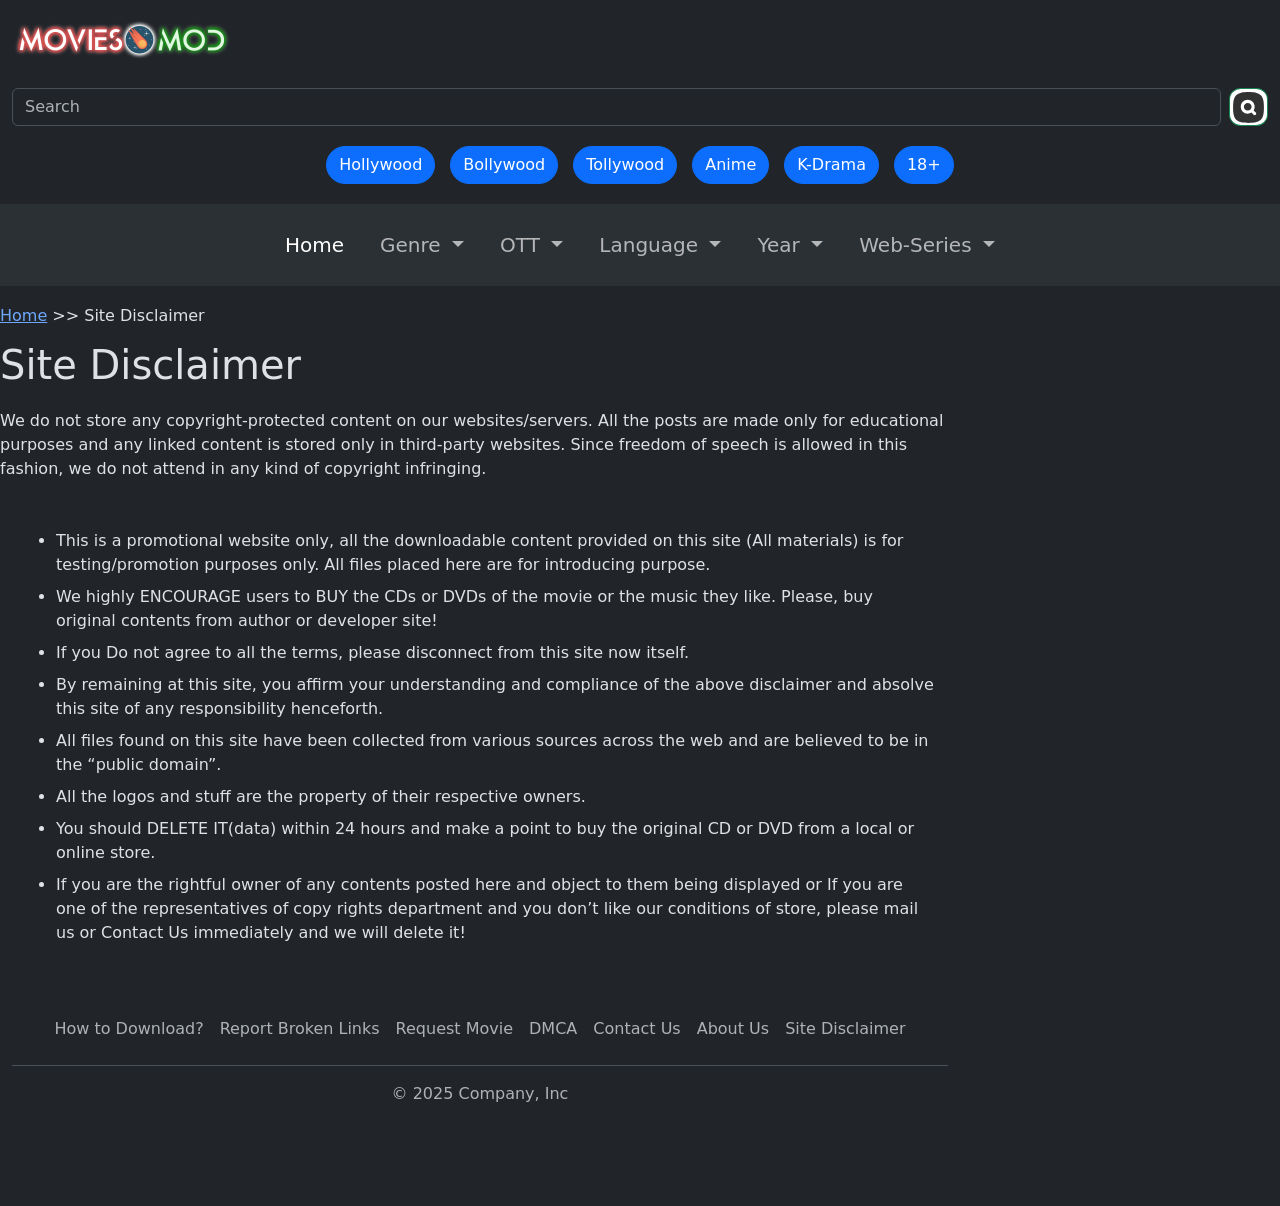
<file: pages/about_us.html>
<!DOCTYPE html>
<html lang="en" data-bs-theme="dark">
<head>
    <meta charset="UTF-8">
    <meta name="viewport" content="width=device-width, initial-scale=1.0">
    <title>Document</title>
    <link href="https://cdn.jsdelivr.net/npm/bootstrap@5.3.5/dist/css/bootstrap.min.css" rel="stylesheet" integrity="sha384-SgOJa3DmI69IUzQ2PVdRZhwQ+dy64/BUtbMJw1MZ8t5HZApcHrRKUc4W0kG879m7" crossorigin="anonymous">
    <script src="https://cdn.jsdelivr.net/npm/bootstrap@5.3.5/dist/js/bootstrap.bundle.min.js" integrity="sha384-k6d4wzSIapyDyv1kpU366/PK5hCdSbCRGRCMv+eplOQJWyd1fbcAu9OCUj5zNLiq" crossorigin="anonymous"></script>
    <link rel="stylesheet" href="../style.css">
</head>
<body class="sd">
    <section>
        <div class="layer1 justify-content-center">
            <nav class=" navbar-expand-lg navbar-dark bg-dark" aria-label="Offcanvas navbar large">
                <div class="container-fluid justify-content-center">
                  <a class="navbar-brand" href="#"><img class="mt-3" src="../assests/images/logo.png" /></a>
                  <button class="navbar-toggler" type="button" data-bs-toggle="offcanvas" data-bs-target="#offcanvasNavbar2" aria-controls="offcanvasNavbar2" aria-label="Toggle navigation">
                  </button>
                  <div class="text-bg-dark" tabindex="-1" id="offcanvasNavbar2" aria-labelledby="offcanvasNavbar2Label">
                    <div class="offcanvas-body">
                        <form class="d-flex mt-lg-0" role="search">
                            <input class="form-control me-2 mt-4" type="search" placeholder="Search" aria-label="Search">
                            <button class="btn btn-outline-success search mt-4" type="submit"></button>
                        </form>
                        </div>
                    </div>
                </div>
            </nav>
        </div>
        <div class="flex-container">
            <button class="b1 btn btn-primary rounded-pill" type="button">Hollywood</button>
            <button class="b2 btn btn-primary rounded-pill" type="button">Bollywood</button>
            <button class="b1 btn btn-primary rounded-pill" type="button">Tollywood</button>
            <button class="b2 btn btn-primary rounded-pill" type="button">Anime</button>
            <button class="b1 btn btn-primary rounded-pill" type="button">K-Drama</button>
            <button class="b2 btn btn-primary rounded-pill" type="button">18+</button>
          </div>
        </section>


    <section>
        <div>
            <nav class="navbar navbar-expand-md bg-body-tertiary" aria-label="Light offcanvas navbar">
                <div class="container-fluid">
                  <a class="navbar-brand" href="#"></a>
                  <button class="navbar-toggler" type="button" data-bs-toggle="offcanvas" data-bs-target="#offcanvasNavbarLight" aria-controls="offcanvasNavbarLight" aria-label="Toggle navigation">
                    <span class="navbar-toggler-icon"></span>
                  </button>
                  <div class="offcanvas offcanvas-end" tabindex="-1" id="offcanvasNavbarLight" aria-labelledby="offcanvasNavbarLightLabel">
                    <div class="offcanvas-header">
                      <h5 class="offcanvas-title" id="offcanvasNavbarLightLabel">Menu</h5>
                      <button type="button" class="btn-close" data-bs-dismiss="offcanvas" aria-label="Close"></button>
                    </div>
                    <div class="offcanvas-body">
                        <!-- Dropdown menu -->
                        <ul class="navbar-nav justify-content-center flex-grow-1 pe-3 dropdownmemu">
                            <li class="nav-item ju ">
                                <a class="nav-link active catdd" aria-current="page" href="../index.html">Home</a>
                            </li>
                            <li class="nav-item dropdown">
                                <a class="nav-link dropdown-toggle catdd" href="#" role="button" data-bs-toggle="dropdown" aria-expanded="false">
                                    Genre
                                </a>
                                <ul class="dropdown-menu">
                                    <li><a class="dropdown-item" href="#">Action</a></li>
                                    <li><a class="dropdown-item" href="#">Another action</a></li>
                                    <li><a class="dropdown-item" href="#">Something else here</a></li>
                                </ul>
                            </li>
                            <li class="nav-item dropdown">
                                <a class="nav-link dropdown-toggle catdd" href="#" role="button" data-bs-toggle="dropdown" aria-expanded="false">
                            OTT
                                </a>
                                <ul class="dropdown-menu">
                                    <li><a class="dropdown-item" href="#">Action</a></li>
                                    <li><a class="dropdown-item" href="#">Another action</a></li>
                                    <li><a class="dropdown-item" href="#">Something else here</a></li>
                                </ul>
                            </li>
                            <li class="nav-item dropdown">
                                <a class="nav-link dropdown-toggle catdd" href="#" role="button" data-bs-toggle="dropdown" aria-expanded="false">
                              Language
                                </a>
                                <ul class="dropdown-menu">
                                    <li><a class="dropdown-item" href="#">Action</a></li>
                                    <li><a class="dropdown-item" href="#">Another action</a></li>
                                    <li><a class="dropdown-item" href="#">Something else here</a></li>
                                </ul>
                            </li>
                            <li class="nav-item dropdown">
                                <a class="nav-link dropdown-toggle catdd" href="#" role="button" data-bs-toggle="dropdown" aria-expanded="false">
                              Year
                                </a>
                                <ul class="dropdown-menu">
                                    <li><a class="dropdown-item" href="#">Action</a></li>
                                    <li><a class="dropdown-item" href="#">Another action</a></li>
                                    <li><a class="dropdown-item" href="#">Something else here</a></li>
                                </ul>
                            </li>
                            <li class="nav-item dropdown">
                                <a class="nav-link dropdown-toggle catdd" href="#" role="button" data-bs-toggle="dropdown" aria-expanded="false">
                              Web-Series
                                </a>
                                <ul class="dropdown-menu">
                                    <li><a class="dropdown-item" href="#">Action</a></li>
                                    <li><a class="dropdown-item" href="#">Another action</a></li>
                                    <li><a class="dropdown-item" href="#">Something else here</a></li>
                                </ul>
                            </li>
                        </ul>
                    </div>
                  </div>
                </div>
              </nav>
              
        </div>
    </section>

    <section>
        <div class="content_box w-75">
            <div class="how-to-download">
                <div class="path">
                    <h6><a href="../index.html">Home</a> >> Site Disclaimer</h6>
                </div>
                <div class="hh1 mt-3">
                    <h1>Site Disclaimer</h1>
                </div>
                <div >
                    <p class="fs-6">We do not store any copyright-protected content on our websites/servers. All the posts are made only for educational purposes and any linked content is stored only in third-party websites. Since freedom of speech is allowed in this fashion, we do not attend in any kind of copyright infringing.</p>
                    <div>
                        <ul class="m-3 mt-5">
                            <li class="m-2 fs-6">This is a promotional website only, all the downloadable content provided on this site (All materials) is for testing/promotion purposes only. All files placed here are for introducing purpose.</li>
                            <li class="m-2 fs-6">We highly ENCOURAGE users to BUY the CDs or DVDs of the movie or the music they like. Please, buy original contents from author or developer site!</li>
                            <li class="m-2 fs-6">If you Do not agree to all the terms, please disconnect from this site now itself.</li>
                            <li class="m-2 fs-6">By remaining at this site, you affirm your understanding and compliance of the above disclaimer and absolve this site of any responsibility henceforth.</li>
                            <li class="m-2 fs-6">All files found on this site have been collected from various sources across the web and are believed to be in the “public domain”.</li>
                            <li class="m-2 fs-6">All the logos and stuff are the property of their respective owners.</li>
                            <li class="m-2 fs-6">You should DELETE IT(data) within 24 hours and make a point to buy the original CD or DVD from a local or online store.</li>
                            <li class="m-2 fs-6">If you are the rightful owner of any contents posted here and object to them being displayed or If you are one of the representatives of copy rights department and you don’t like our conditions of store, please mail us or Contact Us immediately and we will delete it!</li>
                        </ul>
                    </div>
                </div>
            <div>
                    
                </div>
            </div>

              <div class="container footer ftt">
                <footer class="py-3 my-5 justify-content-start">
                  <ul class="nav justify-content-center border-bottom pb-3 mb-3">
                    <li class="nav-item"><a href="./how_to_download.html" class="nav-link px-2 text-body-secondary">How to Download?</a></li>
                    <li class="nav-item"><a href="./report_bl.html" class="nav-link px-2 text-body-secondary">Report Broken Links</a></li>
                    <li class="nav-item"><a href="./request_us.html" class="nav-link px-2 text-body-secondary">Request Movie</a></li>
                    <li class="nav-item"><a href="./DCMA.html" class="nav-link px-2 text-body-secondary">DMCA</a></li>
                    <li class="nav-item"><a href="./Contact_Us.html" class="nav-link px-2 text-body-secondary">Contact Us</a></li>
                    <li class="nav-item"><a href="./about_us.html" class="nav-link px-2 text-body-secondary">About Us</a></li>
                    <li class="nav-item"><a href="./site_disclaimer.html" class="nav-link px-2 text-body-secondary">Site Disclaimer </a></li>
                  </ul>
                  <p class="text-center text-body-secondary">© 2025 Company, Inc</p>
                </footer>
              </div>
        </div>
    </section>
</body>
</html>
</file>
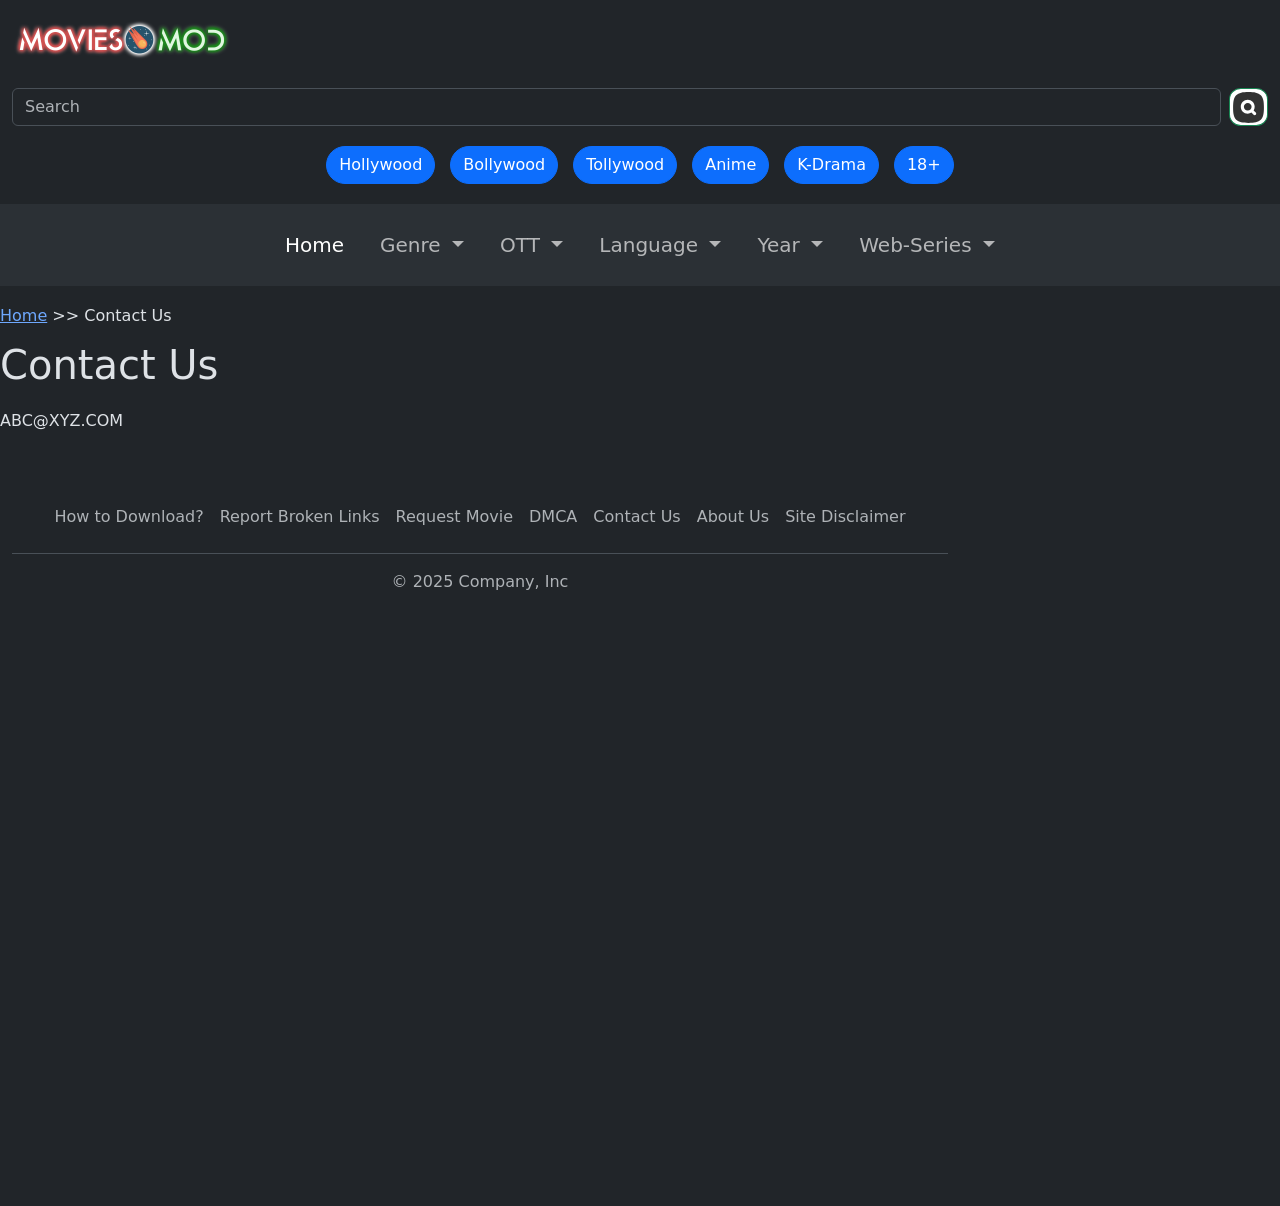
<file: pages/Contact_Us.html>
<!DOCTYPE html>
<html lang="en" data-bs-theme="dark">
<head>
    <meta charset="UTF-8">
    <meta name="viewport" content="width=device-width, initial-scale=1.0">
    <title>Document</title>
    <link href="https://cdn.jsdelivr.net/npm/bootstrap@5.3.5/dist/css/bootstrap.min.css" rel="stylesheet" integrity="sha384-SgOJa3DmI69IUzQ2PVdRZhwQ+dy64/BUtbMJw1MZ8t5HZApcHrRKUc4W0kG879m7" crossorigin="anonymous">
    <script src="https://cdn.jsdelivr.net/npm/bootstrap@5.3.5/dist/js/bootstrap.bundle.min.js" integrity="sha384-k6d4wzSIapyDyv1kpU366/PK5hCdSbCRGRCMv+eplOQJWyd1fbcAu9OCUj5zNLiq" crossorigin="anonymous"></script>
    <link rel="stylesheet" href="../style.css">
</head>
<body class="dcma">
    <section>
        <div class="layer1 justify-content-center">
            <nav class=" navbar-expand-lg navbar-dark bg-dark" aria-label="Offcanvas navbar large">
                <div class="container-fluid justify-content-center">
                  <a class="navbar-brand" href="#"><img class="mt-3" src="../assests/images/logo.png" /></a>
                  <button class="navbar-toggler" type="button" data-bs-toggle="offcanvas" data-bs-target="#offcanvasNavbar2" aria-controls="offcanvasNavbar2" aria-label="Toggle navigation">
                  </button>
                  <div class="text-bg-dark" tabindex="-1" id="offcanvasNavbar2" aria-labelledby="offcanvasNavbar2Label">
                    <div class="offcanvas-body">
                        <form class="d-flex mt-lg-0" role="search">
                            <input class="form-control me-2 mt-4" type="search" placeholder="Search" aria-label="Search">
                            <button class="btn btn-outline-success search mt-4" type="submit"></button>
                        </form>
                        </div>
                    </div>
                </div>
            </nav>
        </div>
        <div class="flex-container">
            <button class="b1 btn btn-primary rounded-pill" type="button">Hollywood</button>
            <button class="b2 btn btn-primary rounded-pill" type="button">Bollywood</button>
            <button class="b1 btn btn-primary rounded-pill" type="button">Tollywood</button>
            <button class="b2 btn btn-primary rounded-pill" type="button">Anime</button>
            <button class="b1 btn btn-primary rounded-pill" type="button">K-Drama</button>
            <button class="b2 btn btn-primary rounded-pill" type="button">18+</button>
          </div>
        </section>


    <section>
        <div>
            <nav class="navbar navbar-expand-md bg-body-tertiary" aria-label="Light offcanvas navbar">
                <div class="container-fluid">
                  <a class="navbar-brand" href="#"></a>
                  <button class="navbar-toggler" type="button" data-bs-toggle="offcanvas" data-bs-target="#offcanvasNavbarLight" aria-controls="offcanvasNavbarLight" aria-label="Toggle navigation">
                    <span class="navbar-toggler-icon"></span>
                  </button>
                  <div class="offcanvas offcanvas-end" tabindex="-1" id="offcanvasNavbarLight" aria-labelledby="offcanvasNavbarLightLabel">
                    <div class="offcanvas-header">
                      <h5 class="offcanvas-title" id="offcanvasNavbarLightLabel">Menu</h5>
                      <button type="button" class="btn-close" data-bs-dismiss="offcanvas" aria-label="Close"></button>
                    </div>
                    <div class="offcanvas-body">
                        <!-- Dropdown menu -->
                        <ul class="navbar-nav justify-content-center flex-grow-1 pe-3 dropdownmemu">
                            <li class="nav-item ju ">
                                <a class="nav-link active catdd" aria-current="page" href="../index.html">Home</a>
                            </li>
                            <li class="nav-item dropdown">
                                <a class="nav-link dropdown-toggle catdd" href="#" role="button" data-bs-toggle="dropdown" aria-expanded="false">
                                    Genre
                                </a>
                                <ul class="dropdown-menu">
                                    <li><a class="dropdown-item" href="#">Action</a></li>
                                    <li><a class="dropdown-item" href="#">Another action</a></li>
                                    <li><a class="dropdown-item" href="#">Something else here</a></li>
                                </ul>
                            </li>
                            <li class="nav-item dropdown">
                                <a class="nav-link dropdown-toggle catdd" href="#" role="button" data-bs-toggle="dropdown" aria-expanded="false">
                            OTT
                                </a>
                                <ul class="dropdown-menu">
                                    <li><a class="dropdown-item" href="#">Action</a></li>
                                    <li><a class="dropdown-item" href="#">Another action</a></li>
                                    <li><a class="dropdown-item" href="#">Something else here</a></li>
                                </ul>
                            </li>
                            <li class="nav-item dropdown">
                                <a class="nav-link dropdown-toggle catdd" href="#" role="button" data-bs-toggle="dropdown" aria-expanded="false">
                              Language
                                </a>
                                <ul class="dropdown-menu">
                                    <li><a class="dropdown-item" href="#">Action</a></li>
                                    <li><a class="dropdown-item" href="#">Another action</a></li>
                                    <li><a class="dropdown-item" href="#">Something else here</a></li>
                                </ul>
                            </li>
                            <li class="nav-item dropdown">
                                <a class="nav-link dropdown-toggle catdd" href="#" role="button" data-bs-toggle="dropdown" aria-expanded="false">
                              Year
                                </a>
                                <ul class="dropdown-menu">
                                    <li><a class="dropdown-item" href="#">Action</a></li>
                                    <li><a class="dropdown-item" href="#">Another action</a></li>
                                    <li><a class="dropdown-item" href="#">Something else here</a></li>
                                </ul>
                            </li>
                            <li class="nav-item dropdown">
                                <a class="nav-link dropdown-toggle catdd" href="#" role="button" data-bs-toggle="dropdown" aria-expanded="false">
                              Web-Series
                                </a>
                                <ul class="dropdown-menu">
                                    <li><a class="dropdown-item" href="#">Action</a></li>
                                    <li><a class="dropdown-item" href="#">Another action</a></li>
                                    <li><a class="dropdown-item" href="#">Something else here</a></li>
                                </ul>
                            </li>
                        </ul>
                    </div>
                  </div>
                </div>
              </nav>
              
        </div>
    </section>

    <section>
        <div class="content_box w-75">
            <div class="how-to-download">
                <div class="path">
                    <h6><a href="../index.html">Home</a> >> Contact Us</h6>
                </div>
                <div class="hh1 mt-3">
                    <h1>Contact Us</h1>
                </div>
                <div >
                    <p>ABC@XYZ.COM</p>
                </div>
            <div>
                    
                </div>
            </div>

              <div class="container footer ftt">
                <footer class="py-3 my-5 justify-content-start">
                  <ul class="nav justify-content-center border-bottom pb-3 mb-3">
                    <li class="nav-item"><a href="./how_to_download.html" class="nav-link px-2 text-body-secondary">How to Download?</a></li>
                    <li class="nav-item"><a href="./report_bl.html" class="nav-link px-2 text-body-secondary">Report Broken Links</a></li>
                    <li class="nav-item"><a href="./request_us.html" class="nav-link px-2 text-body-secondary">Request Movie</a></li>
                    <li class="nav-item"><a href="./DCMA.html" class="nav-link px-2 text-body-secondary">DMCA</a></li>
                    <li class="nav-item"><a href="./Contact_Us.html" class="nav-link px-2 text-body-secondary">Contact Us</a></li>
                    <li class="nav-item"><a href="./about_us.html" class="nav-link px-2 text-body-secondary">About Us</a></li>
                    <li class="nav-item"><a href="./site_disclaimer.html" class="nav-link px-2 text-body-secondary">Site Disclaimer </a></li>
                  </ul>
                  <p class="text-center text-body-secondary">© 2025 Company, Inc</p>
                </footer>
              </div>
        </div>
    </section>
</body>
</html>
</file>
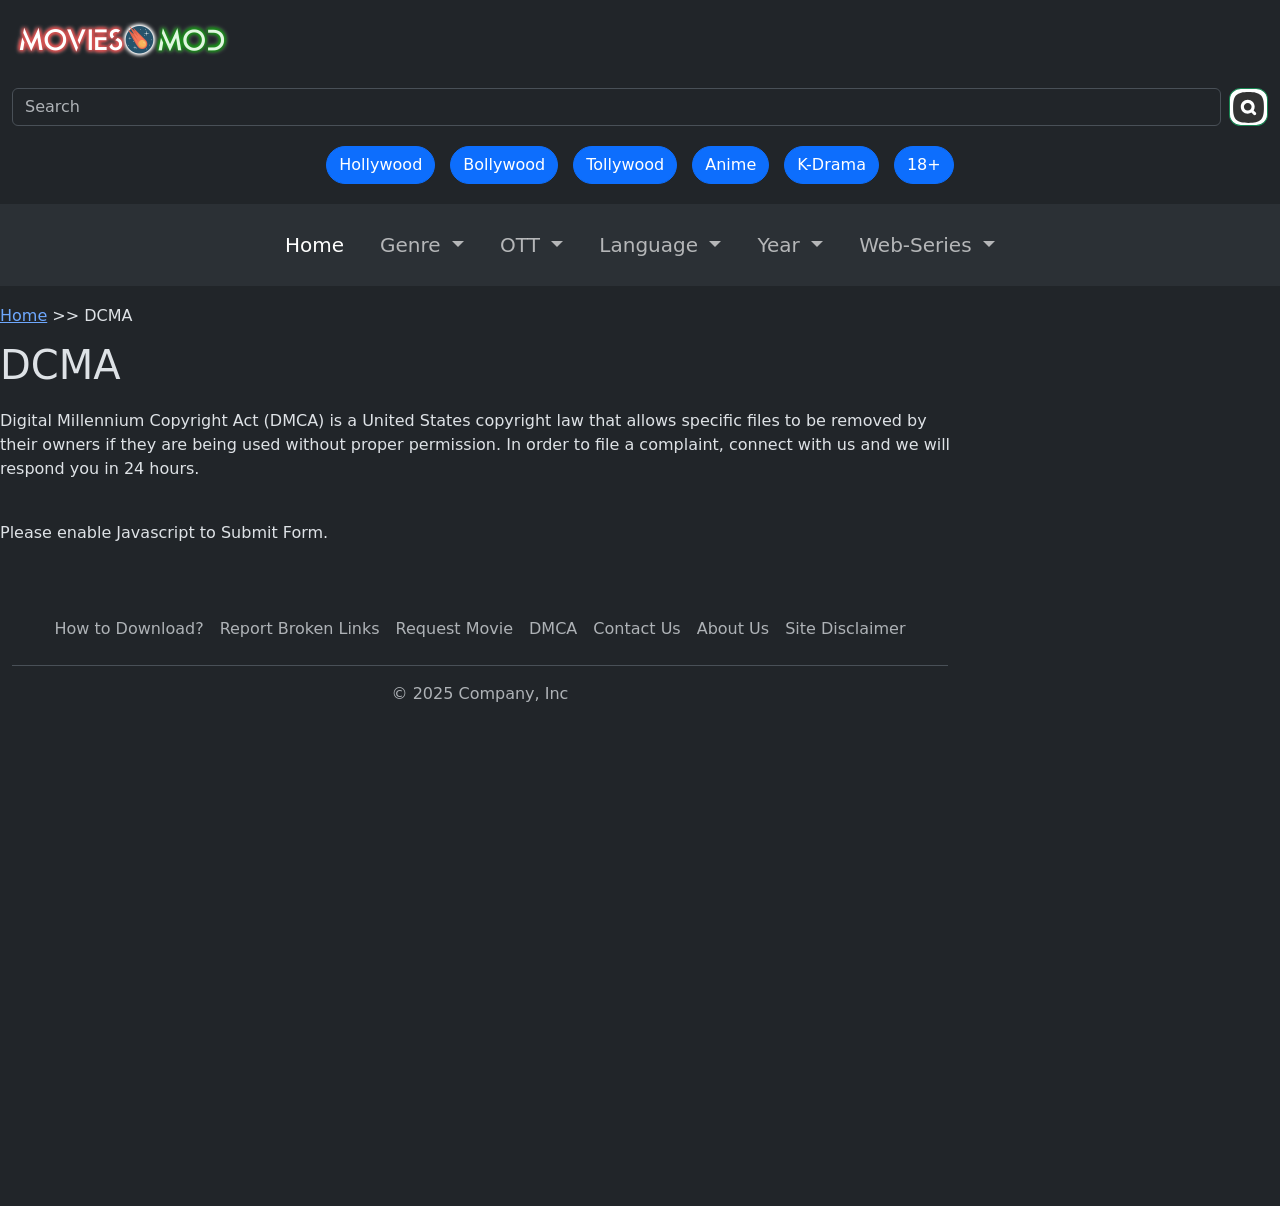
<file: pages/DCMA.html>
<!DOCTYPE html>
<html lang="en" data-bs-theme="dark">
<head>
    <meta charset="UTF-8">
    <meta name="viewport" content="width=device-width, initial-scale=1.0">
    <title>Document</title>
    <link href="https://cdn.jsdelivr.net/npm/bootstrap@5.3.5/dist/css/bootstrap.min.css" rel="stylesheet" integrity="sha384-SgOJa3DmI69IUzQ2PVdRZhwQ+dy64/BUtbMJw1MZ8t5HZApcHrRKUc4W0kG879m7" crossorigin="anonymous">
    <script src="https://cdn.jsdelivr.net/npm/bootstrap@5.3.5/dist/js/bootstrap.bundle.min.js" integrity="sha384-k6d4wzSIapyDyv1kpU366/PK5hCdSbCRGRCMv+eplOQJWyd1fbcAu9OCUj5zNLiq" crossorigin="anonymous"></script>
    <link rel="stylesheet" href="../style.css">
</head>
<body class="dcma">
    <section>
        <div class="layer1 justify-content-center">
            <nav class=" navbar-expand-lg navbar-dark bg-dark" aria-label="Offcanvas navbar large">
                <div class="container-fluid justify-content-center">
                  <a class="navbar-brand" href="#"><img class="mt-3" src="../assests/images/logo.png" /></a>
                  <button class="navbar-toggler" type="button" data-bs-toggle="offcanvas" data-bs-target="#offcanvasNavbar2" aria-controls="offcanvasNavbar2" aria-label="Toggle navigation">
                  </button>
                  <div class="text-bg-dark" tabindex="-1" id="offcanvasNavbar2" aria-labelledby="offcanvasNavbar2Label">
                    <div class="offcanvas-body">
                        <form class="d-flex mt-lg-0" role="search">
                            <input class="form-control me-2 mt-4" type="search" placeholder="Search" aria-label="Search">
                            <button class="btn btn-outline-success search mt-4" type="submit"></button>
                        </form>
                        </div>
                    </div>
                </div>
            </nav>
        </div>
        <div class="flex-container">
            <button class="b1 btn btn-primary rounded-pill" type="button">Hollywood</button>
            <button class="b2 btn btn-primary rounded-pill" type="button">Bollywood</button>
            <button class="b1 btn btn-primary rounded-pill" type="button">Tollywood</button>
            <button class="b2 btn btn-primary rounded-pill" type="button">Anime</button>
            <button class="b1 btn btn-primary rounded-pill" type="button">K-Drama</button>
            <button class="b2 btn btn-primary rounded-pill" type="button">18+</button>
          </div>
        </section>


    <section>
        <div>
            <nav class="navbar navbar-expand-md bg-body-tertiary" aria-label="Light offcanvas navbar">
                <div class="container-fluid">
                  <a class="navbar-brand" href="#"></a>
                  <button class="navbar-toggler" type="button" data-bs-toggle="offcanvas" data-bs-target="#offcanvasNavbarLight" aria-controls="offcanvasNavbarLight" aria-label="Toggle navigation">
                    <span class="navbar-toggler-icon"></span>
                  </button>
                  <div class="offcanvas offcanvas-end" tabindex="-1" id="offcanvasNavbarLight" aria-labelledby="offcanvasNavbarLightLabel">
                    <div class="offcanvas-header">
                      <h5 class="offcanvas-title" id="offcanvasNavbarLightLabel">Menu</h5>
                      <button type="button" class="btn-close" data-bs-dismiss="offcanvas" aria-label="Close"></button>
                    </div>
                    <div class="offcanvas-body">
                        <!-- Dropdown menu -->
                        <ul class="navbar-nav justify-content-center flex-grow-1 pe-3 dropdownmemu">
                            <li class="nav-item ju ">
                                <a class="nav-link active catdd" aria-current="page" href="../index.html">Home</a>
                            </li>
                            <li class="nav-item dropdown">
                                <a class="nav-link dropdown-toggle catdd" href="#" role="button" data-bs-toggle="dropdown" aria-expanded="false">
                                    Genre
                                </a>
                                <ul class="dropdown-menu">
                                    <li><a class="dropdown-item" href="#">Action</a></li>
                                    <li><a class="dropdown-item" href="#">Another action</a></li>
                                    <li><a class="dropdown-item" href="#">Something else here</a></li>
                                </ul>
                            </li>
                            <li class="nav-item dropdown">
                                <a class="nav-link dropdown-toggle catdd" href="#" role="button" data-bs-toggle="dropdown" aria-expanded="false">
                            OTT
                                </a>
                                <ul class="dropdown-menu">
                                    <li><a class="dropdown-item" href="#">Action</a></li>
                                    <li><a class="dropdown-item" href="#">Another action</a></li>
                                    <li><a class="dropdown-item" href="#">Something else here</a></li>
                                </ul>
                            </li>
                            <li class="nav-item dropdown">
                                <a class="nav-link dropdown-toggle catdd" href="#" role="button" data-bs-toggle="dropdown" aria-expanded="false">
                              Language
                                </a>
                                <ul class="dropdown-menu">
                                    <li><a class="dropdown-item" href="#">Action</a></li>
                                    <li><a class="dropdown-item" href="#">Another action</a></li>
                                    <li><a class="dropdown-item" href="#">Something else here</a></li>
                                </ul>
                            </li>
                            <li class="nav-item dropdown">
                                <a class="nav-link dropdown-toggle catdd" href="#" role="button" data-bs-toggle="dropdown" aria-expanded="false">
                              Year
                                </a>
                                <ul class="dropdown-menu">
                                    <li><a class="dropdown-item" href="#">Action</a></li>
                                    <li><a class="dropdown-item" href="#">Another action</a></li>
                                    <li><a class="dropdown-item" href="#">Something else here</a></li>
                                </ul>
                            </li>
                            <li class="nav-item dropdown">
                                <a class="nav-link dropdown-toggle catdd" href="#" role="button" data-bs-toggle="dropdown" aria-expanded="false">
                              Web-Series
                                </a>
                                <ul class="dropdown-menu">
                                    <li><a class="dropdown-item" href="#">Action</a></li>
                                    <li><a class="dropdown-item" href="#">Another action</a></li>
                                    <li><a class="dropdown-item" href="#">Something else here</a></li>
                                </ul>
                            </li>
                        </ul>
                    </div>
                  </div>
                </div>
              </nav>
              
        </div>
    </section>

    <section>
        <div class="content_box w-75">
            <div class="how-to-download">
                <div class="path">
                    <h6><a href="../index.html">Home</a> >> DCMA</h6>
                </div>
                <div class="hh1 mt-3">
                    <h1>DCMA</h1>
                </div>
                <div >
                    <p>Digital Millennium Copyright Act (DMCA) is a United States copyright law that allows specific files to be removed by their owners if they are being used without proper permission. In order to file a complaint, connect with us and we will respond you in 24 hours.</p>
                    <br>
                    <p>Please enable Javascript to Submit Form.</p>
                </div>
            <div>
                    
                </div>
            </div>

              <div class="container footer ftt">
                <footer class="py-3 my-5 justify-content-start">
                  <ul class="nav justify-content-center border-bottom pb-3 mb-3">
                    <li class="nav-item"><a href="./how_to_download.html" class="nav-link px-2 text-body-secondary">How to Download?</a></li>
                    <li class="nav-item"><a href="./report_bl.html" class="nav-link px-2 text-body-secondary">Report Broken Links</a></li>
                    <li class="nav-item"><a href="./request_us.html" class="nav-link px-2 text-body-secondary">Request Movie</a></li>
                    <li class="nav-item"><a href="./DCMA.html" class="nav-link px-2 text-body-secondary">DMCA</a></li>
                    <li class="nav-item"><a href="./Contact_Us.html" class="nav-link px-2 text-body-secondary">Contact Us</a></li>
                    <li class="nav-item"><a href="./about_us.html" class="nav-link px-2 text-body-secondary">About Us</a></li>
                    <li class="nav-item"><a href="./site_disclaimer.html" class="nav-link px-2 text-body-secondary">Site Disclaimer </a></li>
                  </ul>
                  <p class="text-center text-body-secondary">© 2025 Company, Inc</p>
                </footer>
              </div>
        </div>
    </section>
</body>
</html>
</file>
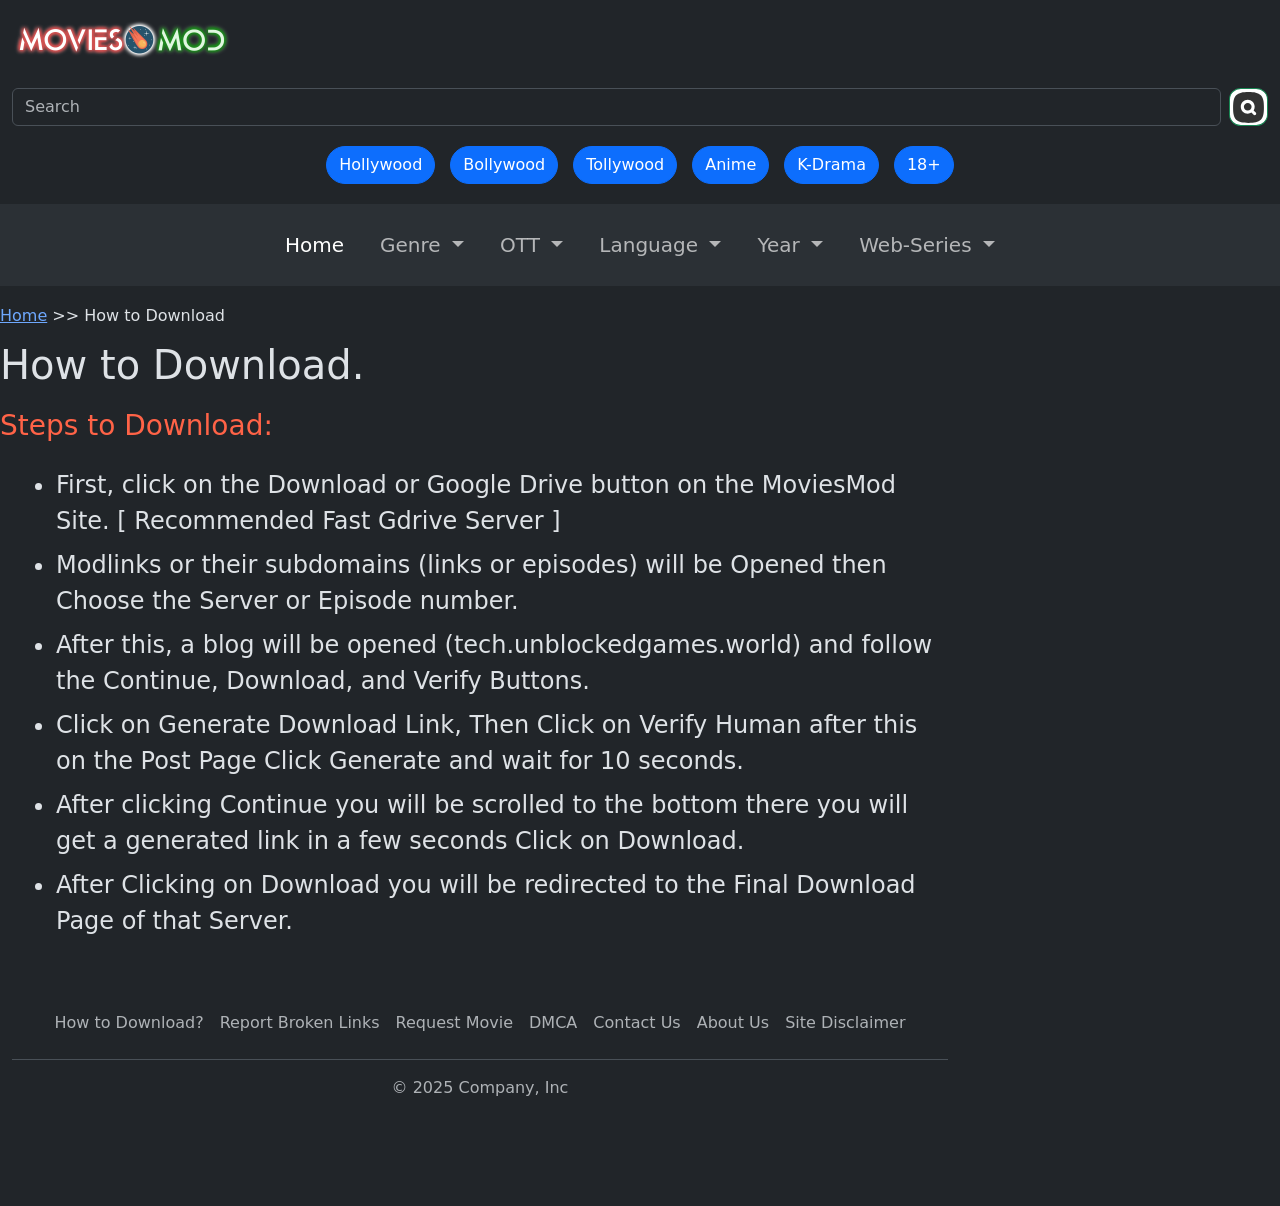
<file: pages/how_to_download.html>
<!DOCTYPE html>
<html lang="en" data-bs-theme="dark">
<head>
    <meta charset="UTF-8">
    <meta name="viewport" content="width=device-width, initial-scale=1.0">
    <title>Document</title>
    <link href="https://cdn.jsdelivr.net/npm/bootstrap@5.3.5/dist/css/bootstrap.min.css" rel="stylesheet" integrity="sha384-SgOJa3DmI69IUzQ2PVdRZhwQ+dy64/BUtbMJw1MZ8t5HZApcHrRKUc4W0kG879m7" crossorigin="anonymous">
    <script src="https://cdn.jsdelivr.net/npm/bootstrap@5.3.5/dist/js/bootstrap.bundle.min.js" integrity="sha384-k6d4wzSIapyDyv1kpU366/PK5hCdSbCRGRCMv+eplOQJWyd1fbcAu9OCUj5zNLiq" crossorigin="anonymous"></script>
    <link rel="stylesheet" href="../style.css">
</head>
<body class="bodyy">
    <section>
        <div class="layer1 justify-content-center">
            <nav class=" navbar-expand-lg navbar-dark bg-dark" aria-label="Offcanvas navbar large">
                <div class="container-fluid justify-content-center">
                  <a class="navbar-brand" href="#"><img class="mt-3" src="../assests/images/logo.png" /></a>
                  <button class="navbar-toggler" type="button" data-bs-toggle="offcanvas" data-bs-target="#offcanvasNavbar2" aria-controls="offcanvasNavbar2" aria-label="Toggle navigation">
                  </button>
                  <div class="text-bg-dark" tabindex="-1" id="offcanvasNavbar2" aria-labelledby="offcanvasNavbar2Label">
                    <div class="offcanvas-body">
                      <form class="d-flex mt-lg-0" role="search">
                        <input class="form-control me-2 mt-4" type="search" placeholder="Search" aria-label="Search">
                        <button class="btn btn-outline-success search mt-4" type="submit"></button>
                      </form>
                    </div>
                  </div>
                </div>
              </nav>
        </div>
        <div class="flex-container">
            <button class="b1 btn btn-primary rounded-pill" type="button">Hollywood</button>
            <button class="b2 btn btn-primary rounded-pill" type="button">Bollywood</button>
            <button class="b1 btn btn-primary rounded-pill" type="button">Tollywood</button>
            <button class="b2 btn btn-primary rounded-pill" type="button">Anime</button>
            <button class="b1 btn btn-primary rounded-pill" type="button">K-Drama</button>
            <button class="b2 btn btn-primary rounded-pill" type="button">18+</button>
          </div>
        </section>


    <section>
        <div>
            <nav class="navbar navbar-expand-md bg-body-tertiary" aria-label="Light offcanvas navbar">
                <div class="container-fluid">
                  <a class="navbar-brand" href="#"></a>
                  <button class="navbar-toggler" type="button" data-bs-toggle="offcanvas" data-bs-target="#offcanvasNavbarLight" aria-controls="offcanvasNavbarLight" aria-label="Toggle navigation">
                    <span class="navbar-toggler-icon"></span>
                  </button>
                  <div class="offcanvas offcanvas-end" tabindex="-1" id="offcanvasNavbarLight" aria-labelledby="offcanvasNavbarLightLabel">
                    <div class="offcanvas-header">
                      <h5 class="offcanvas-title" id="offcanvasNavbarLightLabel">Menu</h5>
                      <button type="button" class="btn-close" data-bs-dismiss="offcanvas" aria-label="Close"></button>
                    </div>
                    <div class="offcanvas-body">
                        <!-- Dropdown menu -->
                        <ul class="navbar-nav justify-content-center flex-grow-1 pe-3 dropdownmemu">
                            <li class="nav-item ju ">
                                <a class="nav-link active catdd" aria-current="page" href="../index.html">Home</a>
                            </li>
                            <li class="nav-item dropdown">
                                <a class="nav-link dropdown-toggle catdd" href="#" role="button" data-bs-toggle="dropdown" aria-expanded="false">
                                    Genre
                                </a>
                                <ul class="dropdown-menu">
                                    <li><a class="dropdown-item" href="#">Action</a></li>
                                    <li><a class="dropdown-item" href="#">Another action</a></li>
                                    <li><a class="dropdown-item" href="#">Something else here</a></li>
                                </ul>
                            </li>
                            <li class="nav-item dropdown">
                                <a class="nav-link dropdown-toggle catdd" href="#" role="button" data-bs-toggle="dropdown" aria-expanded="false">
                            OTT
                                </a>
                                <ul class="dropdown-menu">
                                    <li><a class="dropdown-item" href="#">Action</a></li>
                                    <li><a class="dropdown-item" href="#">Another action</a></li>
                                    <li><a class="dropdown-item" href="#">Something else here</a></li>
                                </ul>
                            </li>
                            <li class="nav-item dropdown">
                                <a class="nav-link dropdown-toggle catdd" href="#" role="button" data-bs-toggle="dropdown" aria-expanded="false">
                              Language
                                </a>
                                <ul class="dropdown-menu">
                                    <li><a class="dropdown-item" href="#">Action</a></li>
                                    <li><a class="dropdown-item" href="#">Another action</a></li>
                                    <li><a class="dropdown-item" href="#">Something else here</a></li>
                                </ul>
                            </li>
                            <li class="nav-item dropdown">
                                <a class="nav-link dropdown-toggle catdd" href="#" role="button" data-bs-toggle="dropdown" aria-expanded="false">
                              Year
                                </a>
                                <ul class="dropdown-menu">
                                    <li><a class="dropdown-item" href="#">Action</a></li>
                                    <li><a class="dropdown-item" href="#">Another action</a></li>
                                    <li><a class="dropdown-item" href="#">Something else here</a></li>
                                </ul>
                            </li>
                            <li class="nav-item dropdown">
                                <a class="nav-link dropdown-toggle catdd" href="#" role="button" data-bs-toggle="dropdown" aria-expanded="false">
                              Web-Series
                                </a>
                                <ul class="dropdown-menu">
                                    <li><a class="dropdown-item" href="#">Action</a></li>
                                    <li><a class="dropdown-item" href="#">Another action</a></li>
                                    <li><a class="dropdown-item" href="#">Something else here</a></li>
                                </ul>
                            </li>
                        </ul>
                    </div>
                  </div>
                </div>
              </nav>
              
        </div>
    </section>

    <section>
        <div class="content_box w-75">
            <div class="how-to-download">
                <div class="path">
                    <h6><a href="../index.html">Home</a> >> How to Download</h6>
                </div>
                <div class="hh1 mt-3">
                    <h1>How to Download.</h1>
                </div>
                <div class="hh">
                    <h3>Steps to Download:</h3>
                </div>
                <div>
                    <ul class="m-3 mt-4">
                        <li class="m-2 fs-4">First, click on the Download or Google Drive button on the MoviesMod Site. [ Recommended Fast Gdrive Server ]</li>
                        <li class="m-2 fs-4">Modlinks or their subdomains (links or episodes) will be Opened then Choose the Server or Episode number.</li>
                        <li class="m-2 fs-4">After this, a blog will be opened (tech.unblockedgames.world) and follow the Continue, Download, and Verify Buttons.</li>
                        <li class="m-2 fs-4">Click on Generate Download Link, Then Click on Verify Human after this on the Post Page Click Generate and wait for 10 seconds.</li>
                        <li class="m-2 fs-4">After clicking Continue you will be scrolled to the bottom there you will get a generated link in a few seconds Click on Download.</li>
                        <li class="m-2 fs-4">After Clicking on Download you will be redirected to the Final Download Page of that Server.</li>
                    </ul>
                </div>
            </div>

              <div class="container footer ftt">
                <footer class="py-3 my-5 justify-content-start">
                  <ul class="nav justify-content-center border-bottom pb-3 mb-3">
                    <li class="nav-item"><a href="./how_to_download.html" class="nav-link px-2 text-body-secondary">How to Download?</a></li>
                    <li class="nav-item"><a href="./report_bl.html" class="nav-link px-2 text-body-secondary">Report Broken Links</a></li>
                    <li class="nav-item"><a href="./request_us.html" class="nav-link px-2 text-body-secondary">Request Movie</a></li>
                    <li class="nav-item"><a href="./DCMA.html" class="nav-link px-2 text-body-secondary">DMCA</a></li>
                    <li class="nav-item"><a href="./Contact_Us.html" class="nav-link px-2 text-body-secondary">Contact Us</a></li>
                    <li class="nav-item"><a href="./about_us.html" class="nav-link px-2 text-body-secondary">About Us</a></li>
                    <li class="nav-item"><a href="./site_disclaimer.html" class="nav-link px-2 text-body-secondary">Site Disclaimer </a></li>
                  </ul>
                  <p class="text-center text-body-secondary">© 2025 Company, Inc</p>
                </footer>
              </div>
        </div>
    </section>
</body>
</html>
</file>
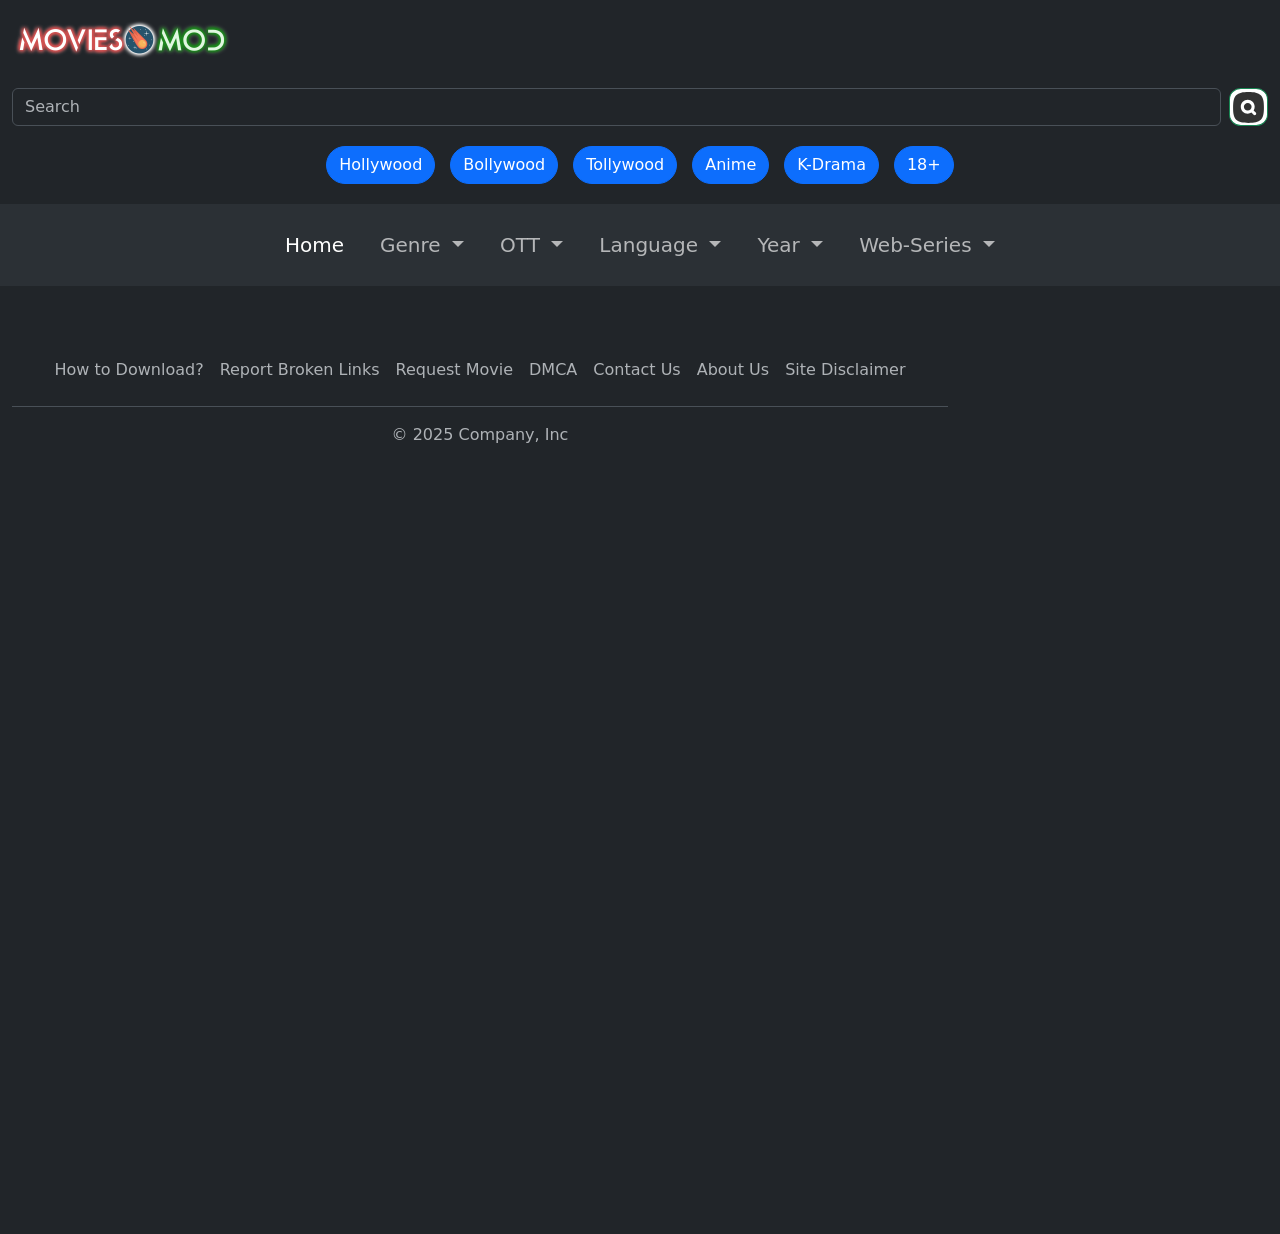
<file: pages/report_bl.html>
<!DOCTYPE html>
<html lang="en" data-bs-theme="dark">
<head>
    <meta charset="UTF-8">
    <meta name="viewport" content="width=device-width, initial-scale=1.0">
    <title>Document</title>
    <link href="https://cdn.jsdelivr.net/npm/bootstrap@5.3.5/dist/css/bootstrap.min.css" rel="stylesheet" integrity="sha384-SgOJa3DmI69IUzQ2PVdRZhwQ+dy64/BUtbMJw1MZ8t5HZApcHrRKUc4W0kG879m7" crossorigin="anonymous">
    <script src="https://cdn.jsdelivr.net/npm/bootstrap@5.3.5/dist/js/bootstrap.bundle.min.js" integrity="sha384-k6d4wzSIapyDyv1kpU366/PK5hCdSbCRGRCMv+eplOQJWyd1fbcAu9OCUj5zNLiq" crossorigin="anonymous"></script>
    <link rel="stylesheet" href="../style.css">
</head>
<body class="bodyy">
    <section>
        <div class="layer1 justify-content-center">
            <nav class=" navbar-expand-lg navbar-dark bg-dark" aria-label="Offcanvas navbar large">
                <div class="container-fluid justify-content-center">
                  <a class="navbar-brand" href="#"><img class="mt-3" src="../assests/images/logo.png" /></a>
                  <button class="navbar-toggler" type="button" data-bs-toggle="offcanvas" data-bs-target="#offcanvasNavbar2" aria-controls="offcanvasNavbar2" aria-label="Toggle navigation">
                  </button>
                  <div class="text-bg-dark" tabindex="-1" id="offcanvasNavbar2" aria-labelledby="offcanvasNavbar2Label">
                    <div class="offcanvas-body">
                      <form class="d-flex mt-lg-0" role="search">
                        <input class="form-control me-2 mt-4" type="search" placeholder="Search" aria-label="Search">
                        <button class="btn btn-outline-success search mt-4" type="submit"></button>
                      </form>
                    </div>
                  </div>
                </div>
              </nav>
        </div>
        <div class="flex-container">
            <button class="b1 btn btn-primary rounded-pill" type="button">Hollywood</button>
            <button class="b2 btn btn-primary rounded-pill" type="button">Bollywood</button>
            <button class="b1 btn btn-primary rounded-pill" type="button">Tollywood</button>
            <button class="b2 btn btn-primary rounded-pill" type="button">Anime</button>
            <button class="b1 btn btn-primary rounded-pill" type="button">K-Drama</button>
            <button class="b2 btn btn-primary rounded-pill" type="button">18+</button>
          </div>
        </section>


    <section>
        <div>
            <nav class="navbar navbar-expand-md bg-body-tertiary" aria-label="Light offcanvas navbar">
                <div class="container-fluid">
                  <a class="navbar-brand" href="#"></a>
                  <button class="navbar-toggler" type="button" data-bs-toggle="offcanvas" data-bs-target="#offcanvasNavbarLight" aria-controls="offcanvasNavbarLight" aria-label="Toggle navigation">
                    <span class="navbar-toggler-icon"></span>
                  </button>
                  <div class="offcanvas offcanvas-end" tabindex="-1" id="offcanvasNavbarLight" aria-labelledby="offcanvasNavbarLightLabel">
                    <div class="offcanvas-header">
                      <h5 class="offcanvas-title" id="offcanvasNavbarLightLabel">Menu</h5>
                      <button type="button" class="btn-close" data-bs-dismiss="offcanvas" aria-label="Close"></button>
                    </div>
                    <div class="offcanvas-body">
                        <!-- Dropdown menu -->
                        <ul class="navbar-nav justify-content-center flex-grow-1 pe-3 dropdownmemu">
                            <li class="nav-item ju ">
                                <a class="nav-link active catdd" aria-current="page" href="../index.html">Home</a>
                            </li>
                            <li class="nav-item dropdown">
                                <a class="nav-link dropdown-toggle catdd" href="#" role="button" data-bs-toggle="dropdown" aria-expanded="false">
                                    Genre
                                </a>
                                <ul class="dropdown-menu">
                                    <li><a class="dropdown-item" href="#">Action</a></li>
                                    <li><a class="dropdown-item" href="#">Another action</a></li>
                                    <li><a class="dropdown-item" href="#">Something else here</a></li>
                                </ul>
                            </li>
                            <li class="nav-item dropdown">
                                <a class="nav-link dropdown-toggle catdd" href="#" role="button" data-bs-toggle="dropdown" aria-expanded="false">
                            OTT
                                </a>
                                <ul class="dropdown-menu">
                                    <li><a class="dropdown-item" href="#">Action</a></li>
                                    <li><a class="dropdown-item" href="#">Another action</a></li>
                                    <li><a class="dropdown-item" href="#">Something else here</a></li>
                                </ul>
                            </li>
                            <li class="nav-item dropdown">
                                <a class="nav-link dropdown-toggle catdd" href="#" role="button" data-bs-toggle="dropdown" aria-expanded="false">
                              Language
                                </a>
                                <ul class="dropdown-menu">
                                    <li><a class="dropdown-item" href="#">Action</a></li>
                                    <li><a class="dropdown-item" href="#">Another action</a></li>
                                    <li><a class="dropdown-item" href="#">Something else here</a></li>
                                </ul>
                            </li>
                            <li class="nav-item dropdown">
                                <a class="nav-link dropdown-toggle catdd" href="#" role="button" data-bs-toggle="dropdown" aria-expanded="false">
                              Year
                                </a>
                                <ul class="dropdown-menu">
                                    <li><a class="dropdown-item" href="#">Action</a></li>
                                    <li><a class="dropdown-item" href="#">Another action</a></li>
                                    <li><a class="dropdown-item" href="#">Something else here</a></li>
                                </ul>
                            </li>
                            <li class="nav-item dropdown">
                                <a class="nav-link dropdown-toggle catdd" href="#" role="button" data-bs-toggle="dropdown" aria-expanded="false">
                              Web-Series
                                </a>
                                <ul class="dropdown-menu">
                                    <li><a class="dropdown-item" href="#">Action</a></li>
                                    <li><a class="dropdown-item" href="#">Another action</a></li>
                                    <li><a class="dropdown-item" href="#">Something else here</a></li>
                                </ul>
                            </li>
                        </ul>
                    </div>
                  </div>
                </div>
              </nav>
              
        </div>
    </section>

    <section>
        <div class="content_box w-75">
            

              <div class="container footer ftt">
                <footer class="py-3 my-5 justify-content-start">
                  <ul class="nav justify-content-center border-bottom pb-3 mb-3">
                    <li class="nav-item"><a href="./how_to_download.html" class="nav-link px-2 text-body-secondary">How to Download?</a></li>
                    <li class="nav-item"><a href="./report_bl.html" class="nav-link px-2 text-body-secondary">Report Broken Links</a></li>
                    <li class="nav-item"><a href="./request_us.html" class="nav-link px-2 text-body-secondary">Request Movie</a></li>
                    <li class="nav-item"><a href="./DCMA.html" class="nav-link px-2 text-body-secondary">DMCA</a></li>
                    <li class="nav-item"><a href="./Contact_Us.html" class="nav-link px-2 text-body-secondary">Contact Us</a></li>
                    <li class="nav-item"><a href="./about_us.html" class="nav-link px-2 text-body-secondary">About Us</a></li>
                    <li class="nav-item"><a href="./site_disclaimer.html" class="nav-link px-2 text-body-secondary">Site Disclaimer </a></li>
                  </ul>
                  <p class="text-center text-body-secondary">© 2025 Company, Inc</p>
                </footer>
              </div>
        </div>
    </section>
</body>
</html>
</file>
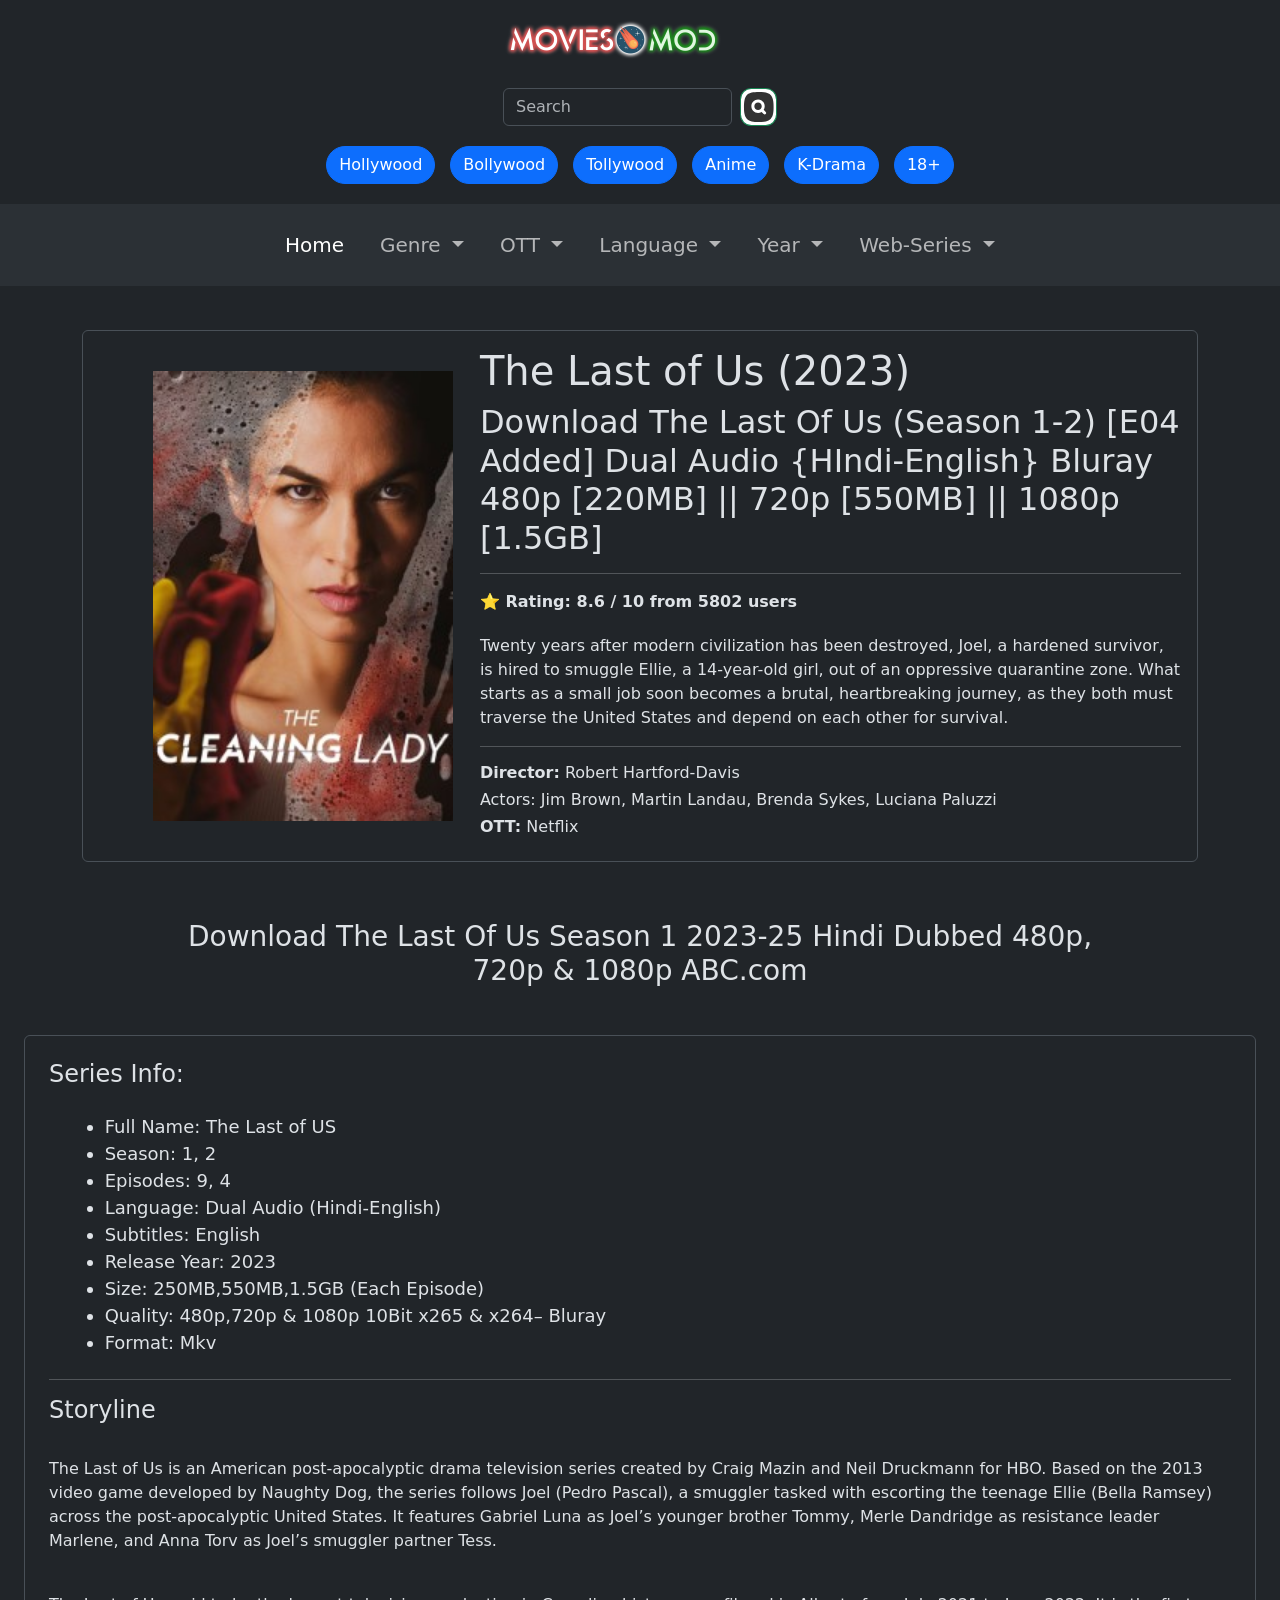
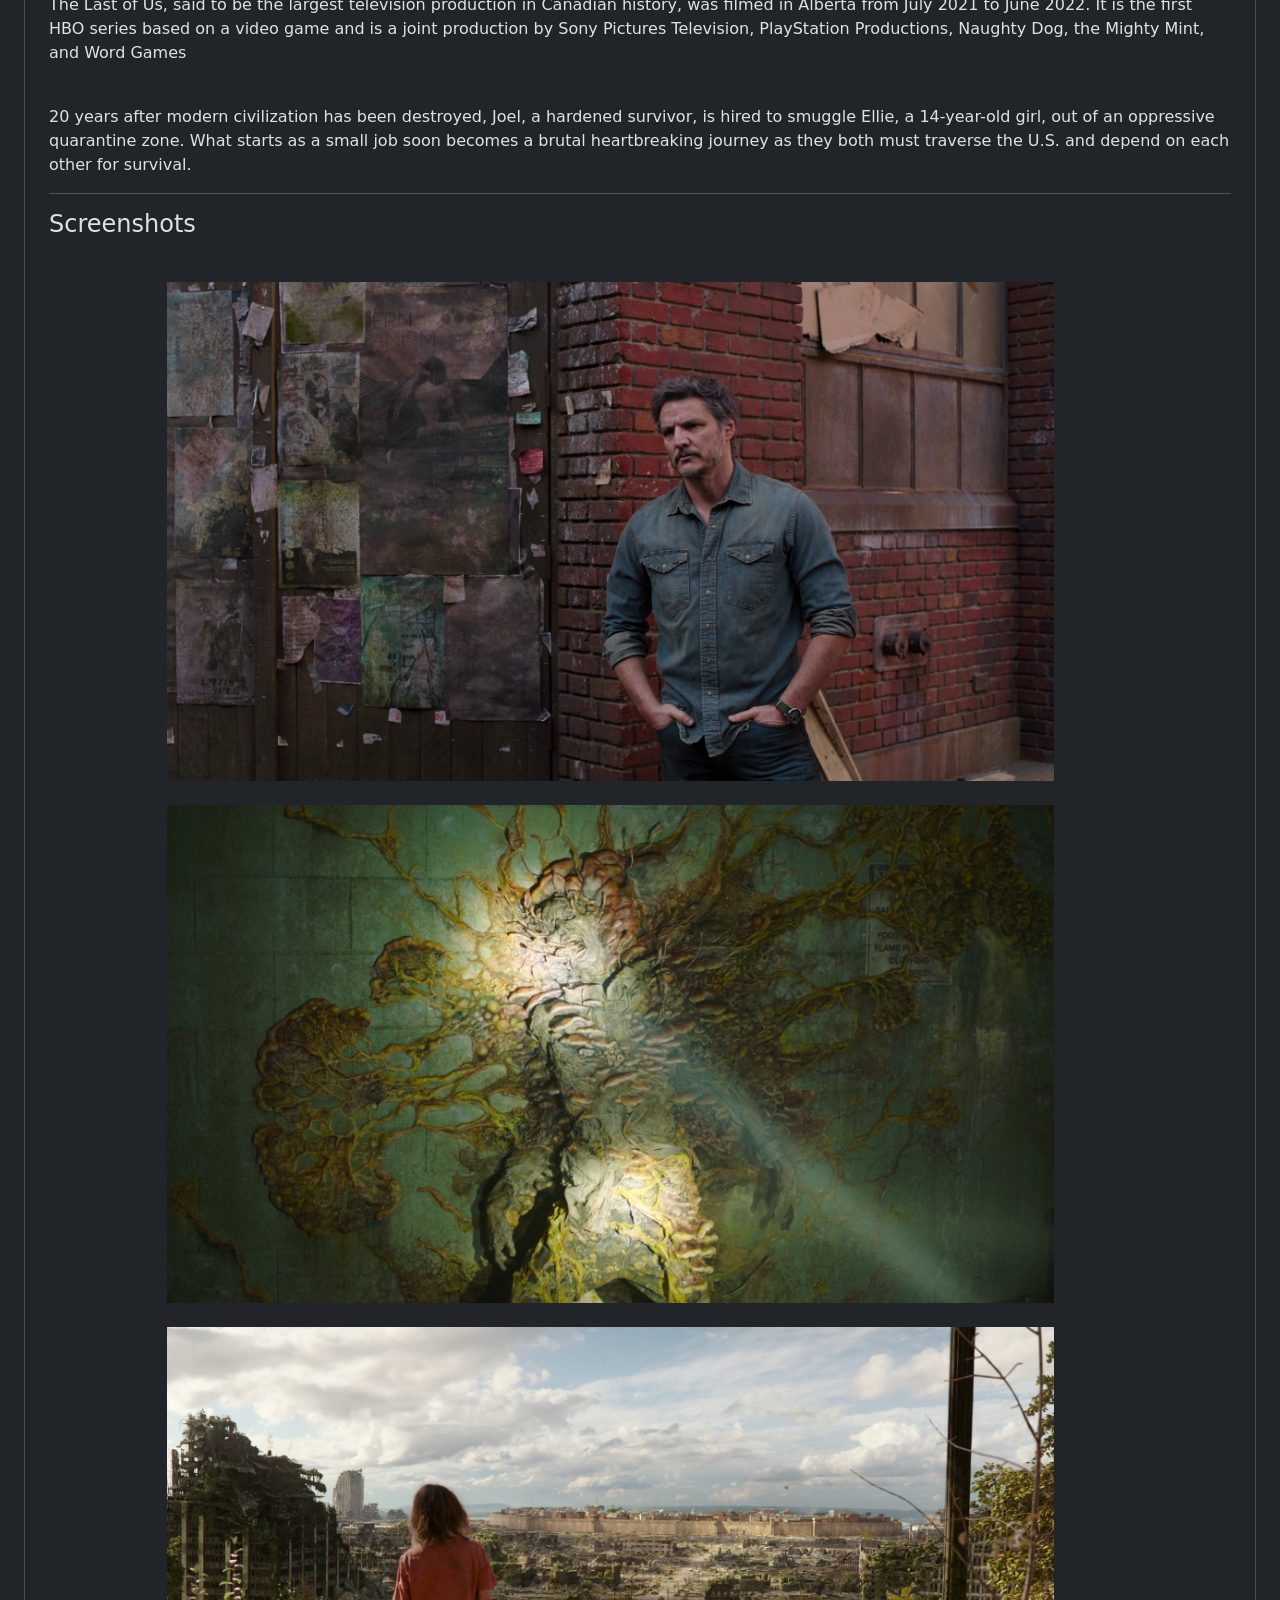
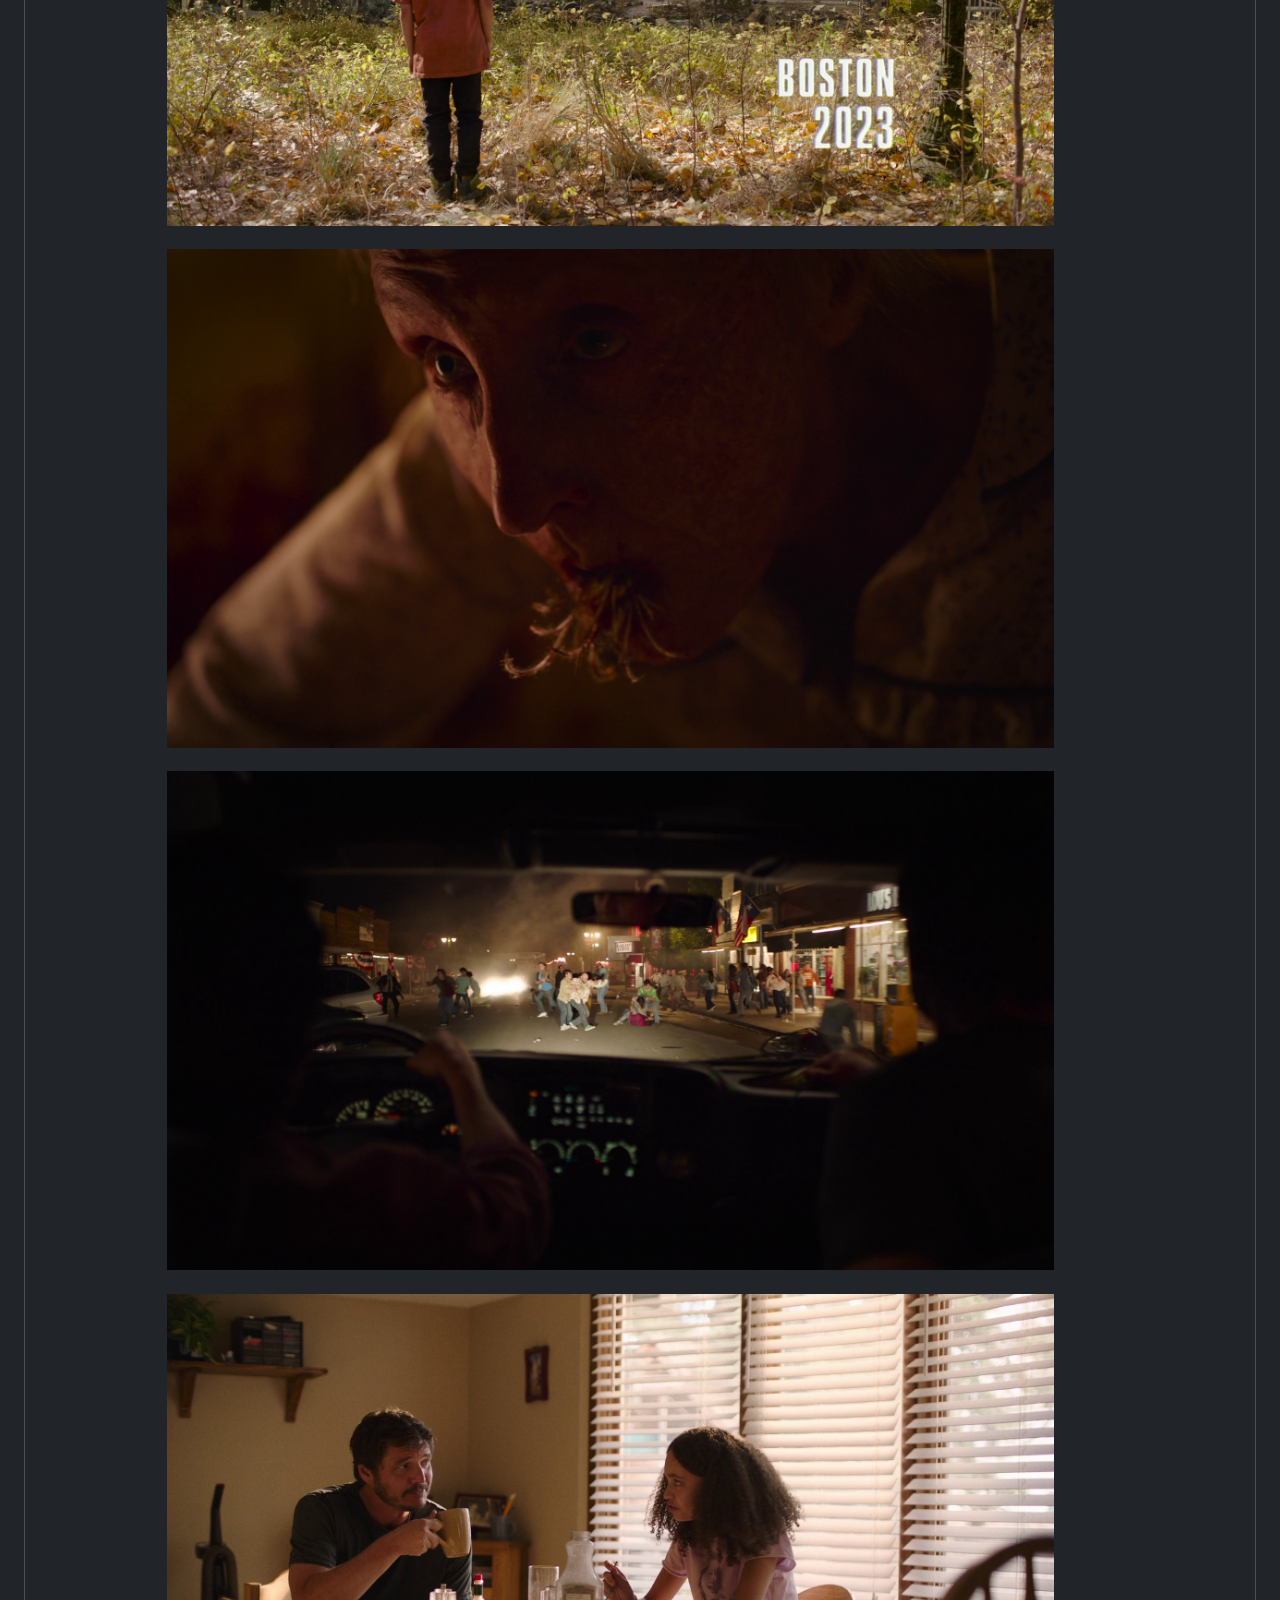
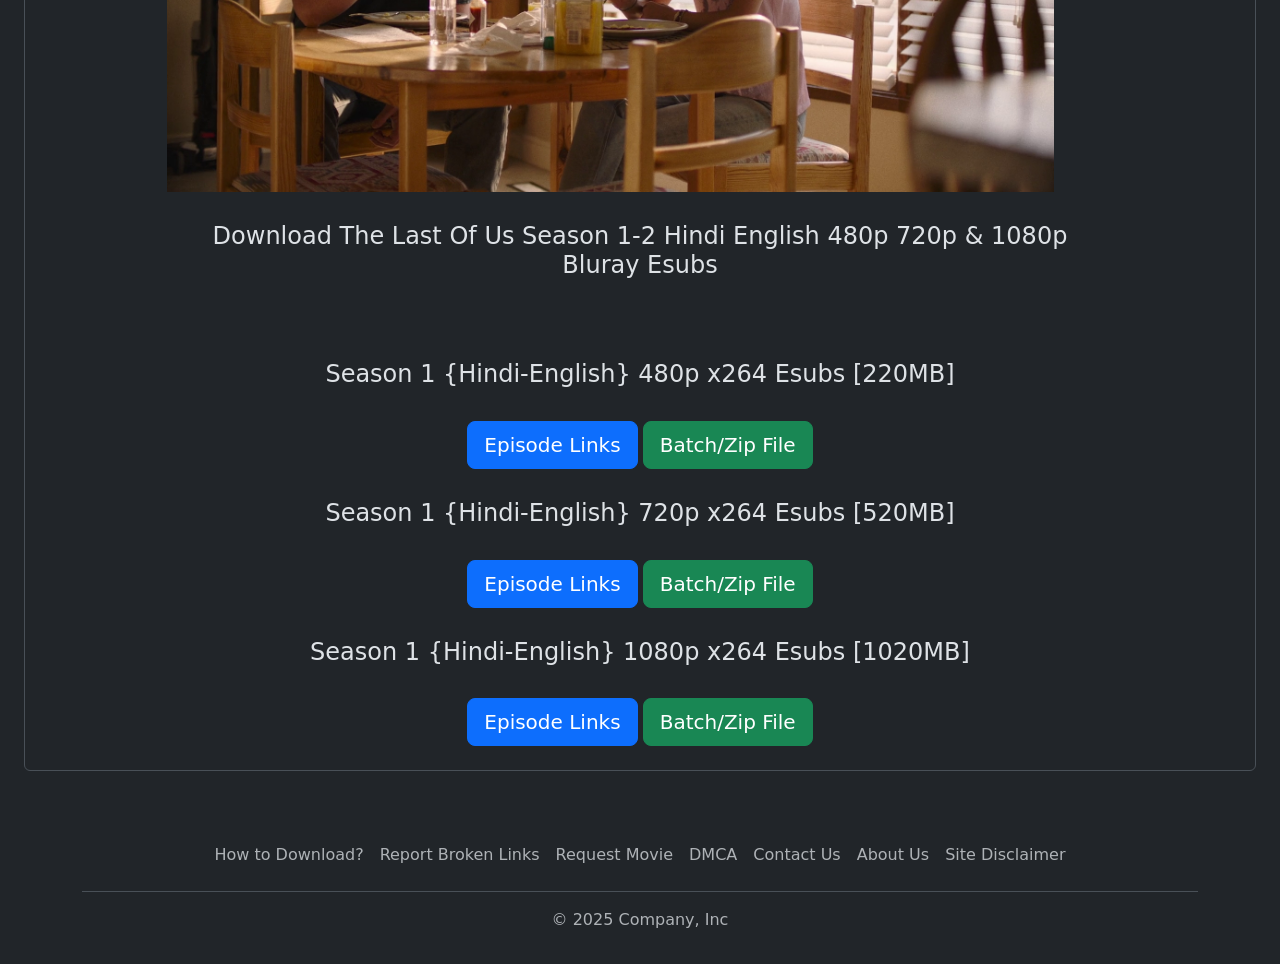
<file: pages/movie-page/movie-1.html>
<!DOCTYPE html>
<html lang="en" data-bs-theme="dark">
<head>
    <meta charset="UTF-8">
    <meta name="viewport" content="width=device-width, initial-scale=1.0">
    <title>Document</title>
    <link href="https://cdn.jsdelivr.net/npm/bootstrap@5.3.5/dist/css/bootstrap.min.css" rel="stylesheet" integrity="sha384-SgOJa3DmI69IUzQ2PVdRZhwQ+dy64/BUtbMJw1MZ8t5HZApcHrRKUc4W0kG879m7" crossorigin="anonymous">
    <script src="https://cdn.jsdelivr.net/npm/bootstrap@5.3.5/dist/js/bootstrap.bundle.min.js" integrity="sha384-k6d4wzSIapyDyv1kpU366/PK5hCdSbCRGRCMv+eplOQJWyd1fbcAu9OCUj5zNLiq" crossorigin="anonymous"></script>
    <link rel="stylesheet" href="../../style.css">
</head>
<body>
    <section>
        <div class="justify-content-center" style="display: flex;">
            <nav class=" navbar-expand-lg navbar-dark bg-dark" aria-label="Offcanvas navbar large">
                <div class="container-fluid justify-content-center">
                  <a class="navbar-brand" href="#"><img class="mt-3" src="../../assests/images/logo.png"/></a>
                  <button class="navbar-toggler" type="button" data-bs-toggle="offcanvas" data-bs-target="#offcanvasNavbar2" aria-controls="offcanvasNavbar2" aria-label="Toggle navigation">
                  </button>
                  <div class="text-bg-dark" tabindex="-1" id="offcanvasNavbar2" aria-labelledby="offcanvasNavbar2Label">
                    <div class="offcanvas-body">
                      <form class="d-flex mt-lg-0" role="search">
                        <input class="form-control me-2 mt-4" type="search" placeholder="Search" aria-label="Search">
                        <button class="btn btn-outline-success search mt-4" type="submit"></button>
                      </form>
                    </div>
                  </div>
                </div>
              </nav>
        </div>
        <div class="flex-container">
            <button class="b1 btn btn-primary rounded-pill" type="button">Hollywood</button>
            <button class="b2 btn btn-primary rounded-pill" type="button">Bollywood</button>
            <button class="b1 btn btn-primary rounded-pill" type="button">Tollywood</button>
            <button class="b2 btn btn-primary rounded-pill" type="button">Anime</button>
            <button class="b1 btn btn-primary rounded-pill" type="button">K-Drama</button>
            <button class="b2 btn btn-primary rounded-pill" type="button">18+</button>
          </div>
        </section>

    <section>
        <div>
            <nav class="navbar navbar-expand-md bg-body-tertiary" aria-label="Light offcanvas navbar">
                <div class="container-fluid">
                  <a class="navbar-brand" href="#"></a>
                  <button class="navbar-toggler" type="button" data-bs-toggle="offcanvas" data-bs-target="#offcanvasNavbarLight" aria-controls="offcanvasNavbarLight" aria-label="Toggle navigation">
                    <span class="navbar-toggler-icon"></span>
                  </button>
                  <div class="offcanvas offcanvas-end" tabindex="-1" id="offcanvasNavbarLight" aria-labelledby="offcanvasNavbarLightLabel">
                    <div class="offcanvas-header">
                      <h5 class="offcanvas-title" id="offcanvasNavbarLightLabel">Menu</h5>
                      <button type="button" class="btn-close" data-bs-dismiss="offcanvas" aria-label="Close"></button>
                    </div>
                    <div class="offcanvas-body">
                        <!-- Dropdown menu -->
                        <ul class="navbar-nav justify-content-center flex-grow-1 pe-3 dropdownmemu">
                            <li class="nav-item ju ">
                                <a class="nav-link active catdd" aria-current="page" href="../../index.html">Home</a>
                            </li>
                            <li class="nav-item dropdown">
                                <a class="nav-link dropdown-toggle catdd" href="#" role="button" data-bs-toggle="dropdown" aria-expanded="false">
                                    Genre
                                </a>
                                <ul class="dropdown-menu">
                                    <li><a class="dropdown-item" href="#">Action</a></li>
                                    <li><a class="dropdown-item" href="#">Another action</a></li>
                                    <li><a class="dropdown-item" href="#">Something else here</a></li>
                                </ul>
                            </li>
                            <li class="nav-item dropdown">
                                <a class="nav-link dropdown-toggle catdd" href="#" role="button" data-bs-toggle="dropdown" aria-expanded="false">
                            OTT
                                </a>
                                <ul class="dropdown-menu">
                                    <li><a class="dropdown-item" href="#">Action</a></li>
                                    <li><a class="dropdown-item" href="#">Another action</a></li>
                                    <li><a class="dropdown-item" href="#">Something else here</a></li>
                                </ul>
                            </li>
                            <li class="nav-item dropdown">
                                <a class="nav-link dropdown-toggle catdd" href="#" role="button" data-bs-toggle="dropdown" aria-expanded="false">
                              Language
                                </a>
                                <ul class="dropdown-menu">
                                    <li><a class="dropdown-item" href="#">Action</a></li>
                                    <li><a class="dropdown-item" href="#">Another action</a></li>
                                    <li><a class="dropdown-item" href="#">Something else here</a></li>
                                </ul>
                            </li>
                            <li class="nav-item dropdown">
                                <a class="nav-link dropdown-toggle catdd" href="#" role="button" data-bs-toggle="dropdown" aria-expanded="false">
                              Year
                                </a>
                                <ul class="dropdown-menu">
                                    <li><a class="dropdown-item" href="#">Action</a></li>
                                    <li><a class="dropdown-item" href="#">Another action</a></li>
                                    <li><a class="dropdown-item" href="#">Something else here</a></li>
                                </ul>
                            </li>
                            <li class="nav-item dropdown">
                                <a class="nav-link dropdown-toggle catdd" href="#" role="button" data-bs-toggle="dropdown" aria-expanded="false">
                              Web-Series
                                </a>
                                <ul class="dropdown-menu">
                                    <li><a class="dropdown-item" href="#">Action</a></li>
                                    <li><a class="dropdown-item" href="#">Another action</a></li>
                                    <li><a class="dropdown-item" href="#">Something else here</a></li>
                                </ul>
                            </li>
                        </ul>
                    </div>
                  </div>
                </div>
              </nav>
              
        </div>

    </section>


<section>
  <div class="content_box w-100">
    <div class="container py-4">
      <!-- Flex container: column on mobile, row on md and up -->
      <div class="d-flex flex-column flex-md-row  border rounded p-3 gap-3 align-items-center">
        <!-- Image -->
        <div class="flex-shrink-0 move-img my-4">
          <img class="w-100" src="../../assests/images/eg.jpg" alt="Placeholder Image" class="img-fluid rounded" style="max-width: 400px;">
        </div>
        <!-- Text -->
        <div class="flex-grow-1 align-items-start">
          <h1>The Last of Us (2023)</h1>
          <h2 class="">Download The Last Of Us (Season 1-2) [E04 Added] Dual Audio {HIndi-English} Bluray 480p [220MB] || 720p [550MB] || 1080p [1.5GB]</h2>
          <hr>
          <strong>⭐️ Rating: 8.6 / 10 from 5802 users </strong>
          <p style="margin-top: 20px;">Twenty years after modern civilization has been destroyed, Joel, a hardened survivor, is hired to smuggle Ellie, a 14-year-old girl, out of an oppressive quarantine zone. What starts as a small job soon becomes a brutal, heartbreaking journey, as they both must traverse the United States and depend on each other for survival.</p>
          <hr>
          <h6><b>Director:</b> Robert Hartford-Davis</h6>
          <h6>Actors: Jim Brown, Martin Landau, Brenda Sykes, Luciana Paluzzi</h6>
          <h6><b>OTT:</b> Netflix</h6>
        </div>
      </div>
    </div>
    
    <div class="movie-details p-4">
      <h3 class="text-area" style="margin-top: 10px;">Download The Last Of Us Season 1 2023-25 Hindi Dubbed 480p, 720p & 1080p ABC.com</h3>
      <div class="mt-5 border rounded p-4 gap-3" >
        <h4>Series Info:</h4>
        <ul style="margin: 2%; font-size: large;">
          <li>Full Name: The Last of US</li>
          <li>Season: 1, 2</li>
          <li>Episodes: 9, 4</li>
          <li>Language: Dual Audio (Hindi-English)</li>
          <li>Subtitles: English</li>
          <li>Release Year: 2023</li>
          <li>Size:  250MB,550MB,1.5GB (Each Episode)</li>
          <li>Quality: 480p,720p & 1080p 10Bit x265 & x264– Bluray</li>
          <li>Format: Mkv</li>
        </ul>
        <hr>
        <h4>Storyline</h4>
        <br>
        <p>The Last of Us is an American post-apocalyptic drama television series created by Craig Mazin and Neil Druckmann for HBO. Based on the 2013 video game developed by Naughty Dog, the series follows Joel (Pedro Pascal), a smuggler tasked with escorting the teenage Ellie (Bella Ramsey) across the post-apocalyptic United States. It features Gabriel Luna as Joel’s younger brother Tommy, Merle Dandridge as resistance leader Marlene, and Anna Torv as Joel’s smuggler partner Tess.</p>
        <br>
        <p>The Last of Us, said to be the largest television production in Canadian history, was filmed in Alberta from July 2021 to June 2022. It is the first HBO series based on a video game and is a joint production by Sony Pictures Television, PlayStation Productions, Naughty Dog, the Mighty Mint, and Word Games</p>
        <br>
        <p>20 years after modern civilization has been destroyed, Joel, a hardened survivor, is hired to smuggle Ellie, a 14-year-old girl, out of an oppressive quarantine zone. What starts as a small job soon becomes a brutal heartbreaking journey as they both must traverse the U.S. and depend on each other for survival.</p>
        <hr>
        <h4>Screenshots</h4>
        <div class="screenshots" >
          <img src="../../assests/images/movie-1/ex1.png" style="width: 75%; margin-left: 10%; margin-top: 3%;"/>
          <img src="../../assests/images/movie-1/ex.png" style="width: 75%; margin-left: 10%; margin-top: 2%;"/>
          <img src="../../assests/images/movie-1/ex2.png" style="width: 75%; margin-left: 10%; margin-top: 2%;"/>
          <img src="../../assests/images/movie-1/ex3.png" style="width: 75%; margin-left: 10%; margin-top: 2%;"/>
          <img src="../../assests/images/movie-1/ex4.png" style="width: 75%; margin-left: 10%; margin-top: 2%;"/>
          <img src="../../assests/images/movie-1/ex5.png" style="width: 75%; margin-left: 10%; margin-top: 2%;"/>
        </div>

        <h4 class="text-area" style="margin-top: 30px;">Download The Last Of Us Season 1-2 Hindi English 480p 720p & 1080p Bluray Esubs</h4>
        <h4 class="text-area" style="margin-top: 80px;">Season 1 {Hindi-English} 480p x264 Esubs [220MB]</h4>
        <div class="btn-480p pt-3 download-btn" style="text-align: center; ">
          <button type="button" class="btn btn-primary btn-lg mt-2">Episode Links</button>
          <button type="button" class="btn btn-success btn-lg mt-2">Batch/Zip File</button>
        </div>
        <h4 class="text-area" style="margin-top: 30px;">Season 1 {Hindi-English} 720p x264 Esubs [520MB]</h4>
        <div class="btn-720p pt-3 download-btn" style="text-align: center; ">
          <button type="button" class="btn btn-primary btn-lg mt-2">Episode Links</button>
          <button type="button" class="btn btn-success btn-lg mt-2">Batch/Zip File</button>
        </div>
        <h4 class="text-area" style="margin-top: 30px;">Season 1 {Hindi-English} 1080p x264 Esubs [1020MB]</h4>
        <div class="btn-1080p pt-3  download-btn" style="text-align: center; ">
          <button type="button" class="btn btn-primary btn-lg mt-2">Episode Links</button>
          <button type="button" class="btn btn-success btn-lg mt-2">Batch/Zip File</button>
        </div>
        
      
      
      
      </div>
    </div>

    <div class="footer-class">
      <div class="container footer">
        <footer class="py-3 my-4">
          <ul class="nav justify-content-center border-bottom pb-3 mb-3">
            <li class="nav-item"><a href="../website-details/how_to_download.html" class="nav-link px-2 text-body-secondary">How to Download?</a></li>
            <li class="nav-item"><a href="../website-details/report_bl.html" class="nav-link px-2 text-body-secondary">Report Broken Links</a></li>
            <li class="nav-item"><a href="../website-details/request_us.html" class="nav-link px-2 text-body-secondary">Request Movie</a></li>
            <li class="nav-item"><a href="../website-details/DCMA.html" class="nav-link px-2 text-body-secondary">DMCA</a></li>
            <li class="nav-item"><a href="../website-details/Contact_Us.html" class="nav-link px-2 text-body-secondary">Contact Us</a></li>
            <li class="nav-item"><a href="../website-details/about_us.html" class="nav-link px-2 text-body-secondary">About Us</a></li>
            <li class="nav-item"><a href="../website-details/site_disclaimer.html" class="nav-link px-2 text-body-secondary">Site Disclaimer </a></li>
          </ul>
          <p class="text-center text-body-secondary">© 2025 Company, Inc</p>
        </footer>
      </div>
    </div>
  </div>
</section>

    
</body>
</html>
</file>
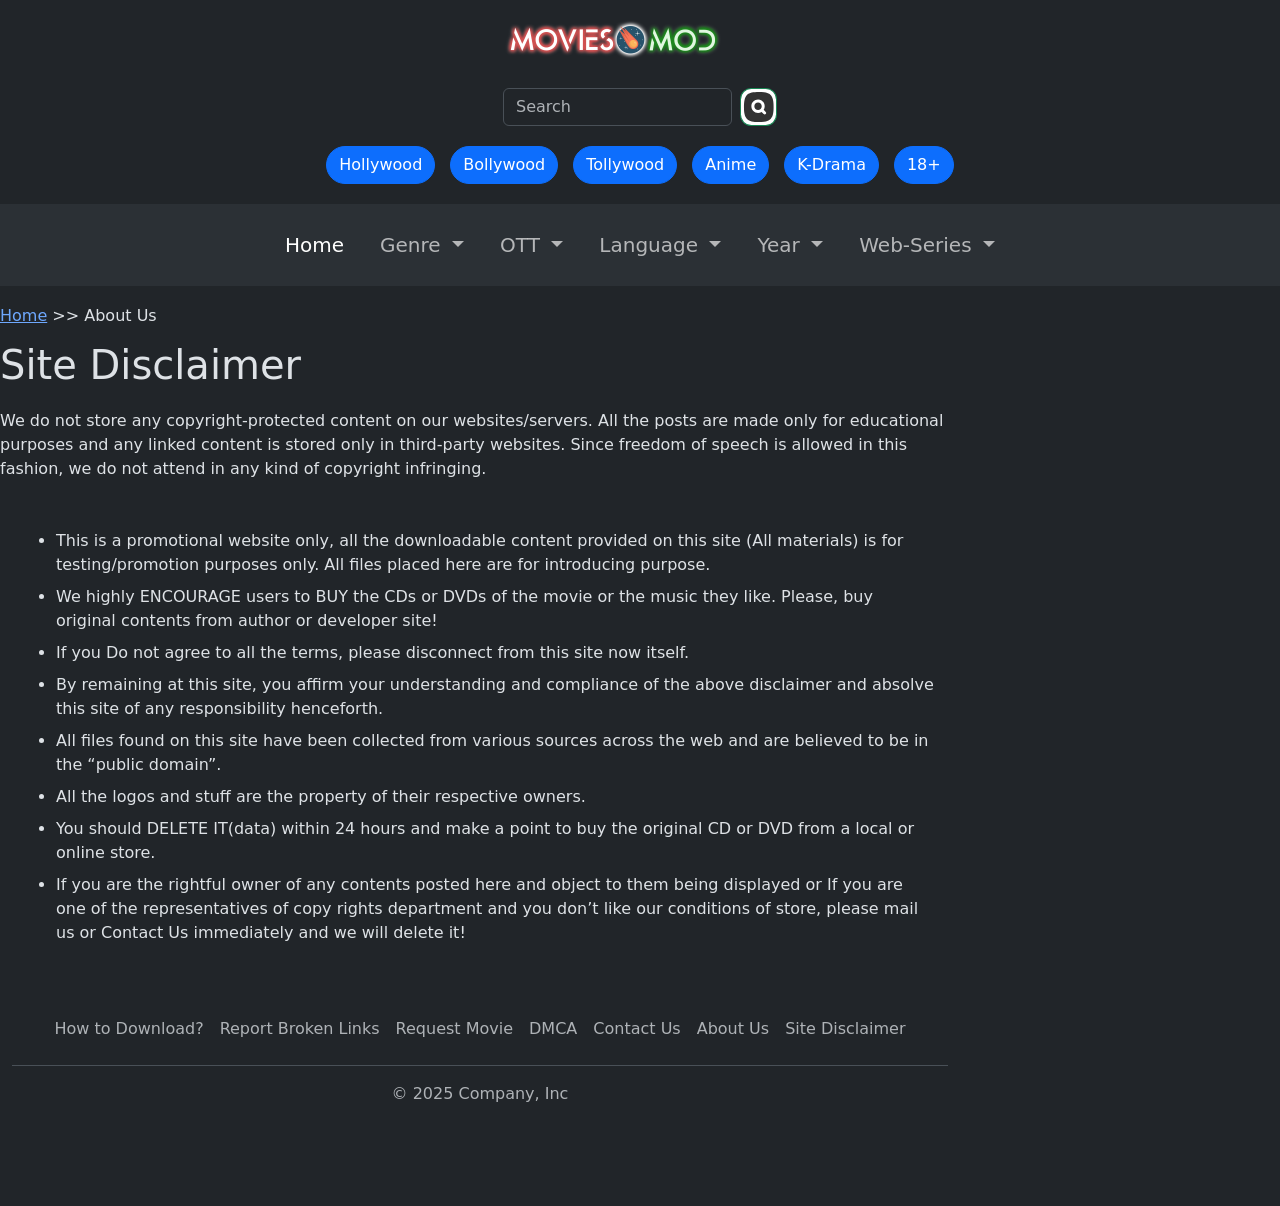
<file: pages/website-details/about_us.html>
<!DOCTYPE html>
<html lang="en" data-bs-theme="dark">
<head>
    <meta charset="UTF-8">
    <meta name="viewport" content="width=device-width, initial-scale=1.0">
    <title>Document</title>
    <link href="https://cdn.jsdelivr.net/npm/bootstrap@5.3.5/dist/css/bootstrap.min.css" rel="stylesheet" integrity="sha384-SgOJa3DmI69IUzQ2PVdRZhwQ+dy64/BUtbMJw1MZ8t5HZApcHrRKUc4W0kG879m7" crossorigin="anonymous">
    <script src="https://cdn.jsdelivr.net/npm/bootstrap@5.3.5/dist/js/bootstrap.bundle.min.js" integrity="sha384-k6d4wzSIapyDyv1kpU366/PK5hCdSbCRGRCMv+eplOQJWyd1fbcAu9OCUj5zNLiq" crossorigin="anonymous"></script>
    <link rel="stylesheet" href="../../style.css">
</head>
<body class="sd">
    <section>
        <div class="justify-content-center" style="display: flex;">
            <nav class=" navbar-expand-lg navbar-dark bg-dark" aria-label="Offcanvas navbar large">
                <div class="container-fluid justify-content-center">
                  <a class="navbar-brand" href="#"><img class="mt-3" src="../../assests/images/logo.png" /></a>
                  <button class="navbar-toggler" type="button" data-bs-toggle="offcanvas" data-bs-target="#offcanvasNavbar2" aria-controls="offcanvasNavbar2" aria-label="Toggle navigation">
                  </button>
                  <div class="text-bg-dark" tabindex="-1" id="offcanvasNavbar2" aria-labelledby="offcanvasNavbar2Label">
                    <div class="offcanvas-body">
                        <form class="d-flex mt-lg-0" role="search">
                            <input class="form-control me-2 mt-4" type="search" placeholder="Search" aria-label="Search">
                            <button class="btn btn-outline-success search mt-4" type="submit"></button>
                        </form>
                        </div>
                    </div>
                </div>
            </nav>
        </div>
        <div class="flex-container">
            <button class="b1 btn btn-primary rounded-pill" type="button">Hollywood</button>
            <button class="b2 btn btn-primary rounded-pill" type="button">Bollywood</button>
            <button class="b1 btn btn-primary rounded-pill" type="button">Tollywood</button>
            <button class="b2 btn btn-primary rounded-pill" type="button">Anime</button>
            <button class="b1 btn btn-primary rounded-pill" type="button">K-Drama</button>
            <button class="b2 btn btn-primary rounded-pill" type="button">18+</button>
          </div>
        </section>


    <section>
        <div>
            <nav class="navbar navbar-expand-md bg-body-tertiary" aria-label="Light offcanvas navbar">
                <div class="container-fluid">
                  <a class="navbar-brand" href="#"></a>
                  <button class="navbar-toggler" type="button" data-bs-toggle="offcanvas" data-bs-target="#offcanvasNavbarLight" aria-controls="offcanvasNavbarLight" aria-label="Toggle navigation">
                    <span class="navbar-toggler-icon"></span>
                  </button>
                  <div class="offcanvas offcanvas-end" tabindex="-1" id="offcanvasNavbarLight" aria-labelledby="offcanvasNavbarLightLabel">
                    <div class="offcanvas-header">
                      <h5 class="offcanvas-title" id="offcanvasNavbarLightLabel">Menu</h5>
                      <button type="button" class="btn-close" data-bs-dismiss="offcanvas" aria-label="Close"></button>
                    </div>
                    <div class="offcanvas-body">
                        <!-- Dropdown menu -->
                        <ul class="navbar-nav justify-content-center flex-grow-1 pe-3 dropdownmemu">
                            <li class="nav-item ju ">
                                <a class="nav-link active catdd" aria-current="page" href="../../index.html">Home</a>
                            </li>
                            <li class="nav-item dropdown">
                                <a class="nav-link dropdown-toggle catdd" href="#" role="button" data-bs-toggle="dropdown" aria-expanded="false">
                                    Genre
                                </a>
                                <ul class="dropdown-menu">
                                    <li><a class="dropdown-item" href="#">Action</a></li>
                                    <li><a class="dropdown-item" href="#">Another action</a></li>
                                    <li><a class="dropdown-item" href="#">Something else here</a></li>
                                </ul>
                            </li>
                            <li class="nav-item dropdown">
                                <a class="nav-link dropdown-toggle catdd" href="#" role="button" data-bs-toggle="dropdown" aria-expanded="false">
                            OTT
                                </a>
                                <ul class="dropdown-menu">
                                    <li><a class="dropdown-item" href="#">Action</a></li>
                                    <li><a class="dropdown-item" href="#">Another action</a></li>
                                    <li><a class="dropdown-item" href="#">Something else here</a></li>
                                </ul>
                            </li>
                            <li class="nav-item dropdown">
                                <a class="nav-link dropdown-toggle catdd" href="#" role="button" data-bs-toggle="dropdown" aria-expanded="false">
                              Language
                                </a>
                                <ul class="dropdown-menu">
                                    <li><a class="dropdown-item" href="#">Action</a></li>
                                    <li><a class="dropdown-item" href="#">Another action</a></li>
                                    <li><a class="dropdown-item" href="#">Something else here</a></li>
                                </ul>
                            </li>
                            <li class="nav-item dropdown">
                                <a class="nav-link dropdown-toggle catdd" href="#" role="button" data-bs-toggle="dropdown" aria-expanded="false">
                              Year
                                </a>
                                <ul class="dropdown-menu">
                                    <li><a class="dropdown-item" href="#">Action</a></li>
                                    <li><a class="dropdown-item" href="#">Another action</a></li>
                                    <li><a class="dropdown-item" href="#">Something else here</a></li>
                                </ul>
                            </li>
                            <li class="nav-item dropdown">
                                <a class="nav-link dropdown-toggle catdd" href="#" role="button" data-bs-toggle="dropdown" aria-expanded="false">
                              Web-Series
                                </a>
                                <ul class="dropdown-menu">
                                    <li><a class="dropdown-item" href="#">Action</a></li>
                                    <li><a class="dropdown-item" href="#">Another action</a></li>
                                    <li><a class="dropdown-item" href="#">Something else here</a></li>
                                </ul>
                            </li>
                        </ul>
                    </div>
                  </div>
                </div>
              </nav>
              
        </div>
    </section>

    <section>
        <div class="content_box w-75">
            <div class="how-to-download">
                <div class="path">
                    <h6><a href="../../index.html">Home</a> >> About Us</h6>
                </div>
                <div class="hh1 mt-3">
                    <h1>Site Disclaimer</h1>
                </div>
                <div >
                    <p class="fs-6">We do not store any copyright-protected content on our websites/servers. All the posts are made only for educational purposes and any linked content is stored only in third-party websites. Since freedom of speech is allowed in this fashion, we do not attend in any kind of copyright infringing.</p>
                    <div>
                        <ul class="m-3 mt-5">
                            <li class="m-2 fs-6">This is a promotional website only, all the downloadable content provided on this site (All materials) is for testing/promotion purposes only. All files placed here are for introducing purpose.</li>
                            <li class="m-2 fs-6">We highly ENCOURAGE users to BUY the CDs or DVDs of the movie or the music they like. Please, buy original contents from author or developer site!</li>
                            <li class="m-2 fs-6">If you Do not agree to all the terms, please disconnect from this site now itself.</li>
                            <li class="m-2 fs-6">By remaining at this site, you affirm your understanding and compliance of the above disclaimer and absolve this site of any responsibility henceforth.</li>
                            <li class="m-2 fs-6">All files found on this site have been collected from various sources across the web and are believed to be in the “public domain”.</li>
                            <li class="m-2 fs-6">All the logos and stuff are the property of their respective owners.</li>
                            <li class="m-2 fs-6">You should DELETE IT(data) within 24 hours and make a point to buy the original CD or DVD from a local or online store.</li>
                            <li class="m-2 fs-6">If you are the rightful owner of any contents posted here and object to them being displayed or If you are one of the representatives of copy rights department and you don’t like our conditions of store, please mail us or Contact Us immediately and we will delete it!</li>
                        </ul>
                    </div>
                </div>
            <div>
                    
                </div>
            </div>

              <div class="container footer ftt">
                <footer class="py-3 my-5 justify-content-start">
                  <ul class="nav justify-content-center border-bottom pb-3 mb-3">
                    <li class="nav-item"><a href="./how_to_download.html" class="nav-link px-2 text-body-secondary">How to Download?</a></li>
                    <li class="nav-item"><a href="./report_bl.html" class="nav-link px-2 text-body-secondary">Report Broken Links</a></li>
                    <li class="nav-item"><a href="./request_us.html" class="nav-link px-2 text-body-secondary">Request Movie</a></li>
                    <li class="nav-item"><a href="./DCMA.html" class="nav-link px-2 text-body-secondary">DMCA</a></li>
                    <li class="nav-item"><a href="./Contact_Us.html" class="nav-link px-2 text-body-secondary">Contact Us</a></li>
                    <li class="nav-item"><a href="./about_us.html" class="nav-link px-2 text-body-secondary">About Us</a></li>
                    <li class="nav-item"><a href="./site_disclaimer.html" class="nav-link px-2 text-body-secondary">Site Disclaimer </a></li>
                  </ul>
                  <p class="text-center text-body-secondary">© 2025 Company, Inc</p>
                </footer>
              </div>
        </div>
    </section>
</body>
</html>
</file>
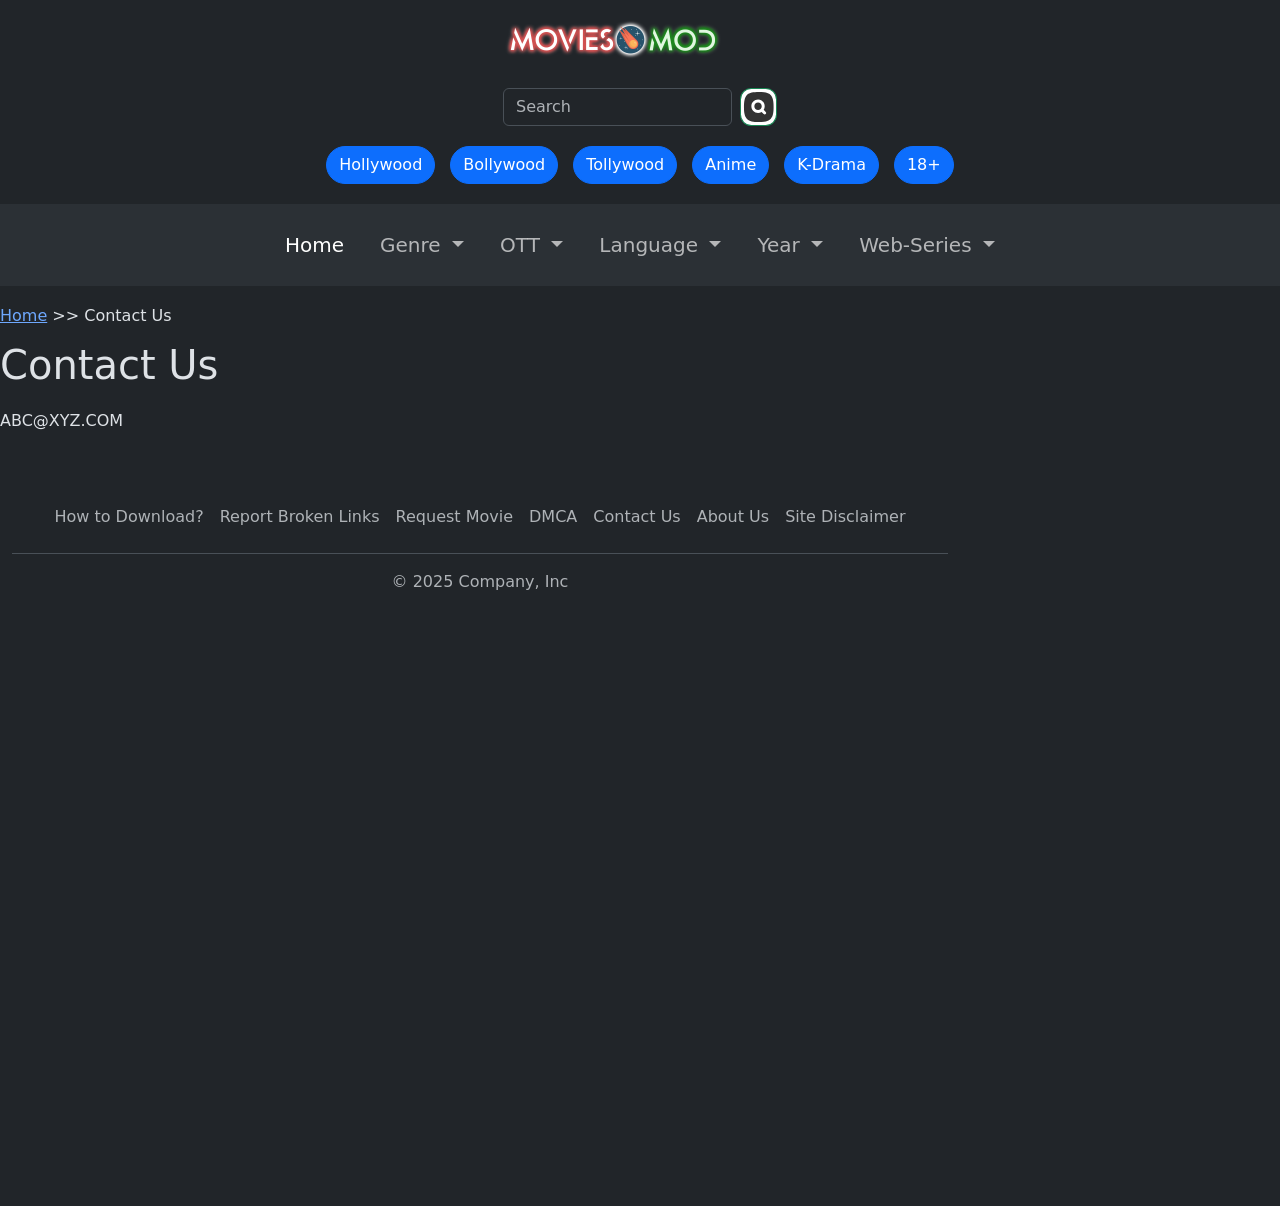
<file: pages/website-details/Contact_Us.html>
<!DOCTYPE html>
<html lang="en" data-bs-theme="dark">
<head>
    <meta charset="UTF-8">
    <meta name="viewport" content="width=device-width, initial-scale=1.0">
    <title>Document</title>
    <link href="https://cdn.jsdelivr.net/npm/bootstrap@5.3.5/dist/css/bootstrap.min.css" rel="stylesheet" integrity="sha384-SgOJa3DmI69IUzQ2PVdRZhwQ+dy64/BUtbMJw1MZ8t5HZApcHrRKUc4W0kG879m7" crossorigin="anonymous">
    <script src="https://cdn.jsdelivr.net/npm/bootstrap@5.3.5/dist/js/bootstrap.bundle.min.js" integrity="sha384-k6d4wzSIapyDyv1kpU366/PK5hCdSbCRGRCMv+eplOQJWyd1fbcAu9OCUj5zNLiq" crossorigin="anonymous"></script>
    <link rel="stylesheet" href="../../style.css">
</head>
<body class="dcma">
    <section>
        <div class="justify-content-center" style="display: flex;">
            <nav class=" navbar-expand-lg navbar-dark bg-dark" aria-label="Offcanvas navbar large">
                <div class="container-fluid justify-content-center">
                  <a class="navbar-brand" href="#"><img class="mt-3" src="../../assests/images/logo.png" /></a>
                  <button class="navbar-toggler" type="button" data-bs-toggle="offcanvas" data-bs-target="#offcanvasNavbar2" aria-controls="offcanvasNavbar2" aria-label="Toggle navigation">
                  </button>
                  <div class="text-bg-dark" tabindex="-1" id="offcanvasNavbar2" aria-labelledby="offcanvasNavbar2Label">
                    <div class="offcanvas-body">
                        <form class="d-flex mt-lg-0" role="search">
                            <input class="form-control me-2 mt-4" type="search" placeholder="Search" aria-label="Search">
                            <button class="btn btn-outline-success search mt-4" type="submit"></button>
                        </form>
                        </div>
                    </div>
                </div>
            </nav>
        </div>
        <div class="flex-container">
            <button class="b1 btn btn-primary rounded-pill" type="button">Hollywood</button>
            <button class="b2 btn btn-primary rounded-pill" type="button">Bollywood</button>
            <button class="b1 btn btn-primary rounded-pill" type="button">Tollywood</button>
            <button class="b2 btn btn-primary rounded-pill" type="button">Anime</button>
            <button class="b1 btn btn-primary rounded-pill" type="button">K-Drama</button>
            <button class="b2 btn btn-primary rounded-pill" type="button">18+</button>
          </div>
        </section>


    <section>
        <div>
            <nav class="navbar navbar-expand-md bg-body-tertiary" aria-label="Light offcanvas navbar">
                <div class="container-fluid">
                  <a class="navbar-brand" href="#"></a>
                  <button class="navbar-toggler" type="button" data-bs-toggle="offcanvas" data-bs-target="#offcanvasNavbarLight" aria-controls="offcanvasNavbarLight" aria-label="Toggle navigation">
                    <span class="navbar-toggler-icon"></span>
                  </button>
                  <div class="offcanvas offcanvas-end" tabindex="-1" id="offcanvasNavbarLight" aria-labelledby="offcanvasNavbarLightLabel">
                    <div class="offcanvas-header">
                      <h5 class="offcanvas-title" id="offcanvasNavbarLightLabel">Menu</h5>
                      <button type="button" class="btn-close" data-bs-dismiss="offcanvas" aria-label="Close"></button>
                    </div>
                    <div class="offcanvas-body">
                        <!-- Dropdown menu -->
                        <ul class="navbar-nav justify-content-center flex-grow-1 pe-3 dropdownmemu">
                            <li class="nav-item ju ">
                                <a class="nav-link active catdd" aria-current="page" href="../../index.html">Home</a>
                            </li>
                            <li class="nav-item dropdown">
                                <a class="nav-link dropdown-toggle catdd" href="#" role="button" data-bs-toggle="dropdown" aria-expanded="false">
                                    Genre
                                </a>
                                <ul class="dropdown-menu">
                                    <li><a class="dropdown-item" href="#">Action</a></li>
                                    <li><a class="dropdown-item" href="#">Another action</a></li>
                                    <li><a class="dropdown-item" href="#">Something else here</a></li>
                                </ul>
                            </li>
                            <li class="nav-item dropdown">
                                <a class="nav-link dropdown-toggle catdd" href="#" role="button" data-bs-toggle="dropdown" aria-expanded="false">
                            OTT
                                </a>
                                <ul class="dropdown-menu">
                                    <li><a class="dropdown-item" href="#">Action</a></li>
                                    <li><a class="dropdown-item" href="#">Another action</a></li>
                                    <li><a class="dropdown-item" href="#">Something else here</a></li>
                                </ul>
                            </li>
                            <li class="nav-item dropdown">
                                <a class="nav-link dropdown-toggle catdd" href="#" role="button" data-bs-toggle="dropdown" aria-expanded="false">
                              Language
                                </a>
                                <ul class="dropdown-menu">
                                    <li><a class="dropdown-item" href="#">Action</a></li>
                                    <li><a class="dropdown-item" href="#">Another action</a></li>
                                    <li><a class="dropdown-item" href="#">Something else here</a></li>
                                </ul>
                            </li>
                            <li class="nav-item dropdown">
                                <a class="nav-link dropdown-toggle catdd" href="#" role="button" data-bs-toggle="dropdown" aria-expanded="false">
                              Year
                                </a>
                                <ul class="dropdown-menu">
                                    <li><a class="dropdown-item" href="#">Action</a></li>
                                    <li><a class="dropdown-item" href="#">Another action</a></li>
                                    <li><a class="dropdown-item" href="#">Something else here</a></li>
                                </ul>
                            </li>
                            <li class="nav-item dropdown">
                                <a class="nav-link dropdown-toggle catdd" href="#" role="button" data-bs-toggle="dropdown" aria-expanded="false">
                              Web-Series
                                </a>
                                <ul class="dropdown-menu">
                                    <li><a class="dropdown-item" href="#">Action</a></li>
                                    <li><a class="dropdown-item" href="#">Another action</a></li>
                                    <li><a class="dropdown-item" href="#">Something else here</a></li>
                                </ul>
                            </li>
                        </ul>
                    </div>
                  </div>
                </div>
              </nav>
              
        </div>
    </section>

    <section>
        <div class="content_box w-75">
            <div class="how-to-download">
                <div class="path">
                    <h6><a href="../../index.html">Home</a> >> Contact Us</h6>
                </div>
                <div class="hh1 mt-3">
                    <h1>Contact Us</h1>
                </div>
                <div >
                    <p>ABC@XYZ.COM</p>
                </div>
            <div>
                    
                </div>
            </div>

              <div class="container footer ftt">
                <footer class="py-3 my-5 justify-content-start">
                  <ul class="nav justify-content-center border-bottom pb-3 mb-3">
                    <li class="nav-item"><a href="./how_to_download.html" class="nav-link px-2 text-body-secondary">How to Download?</a></li>
                    <li class="nav-item"><a href="./report_bl.html" class="nav-link px-2 text-body-secondary">Report Broken Links</a></li>
                    <li class="nav-item"><a href="./request_us.html" class="nav-link px-2 text-body-secondary">Request Movie</a></li>
                    <li class="nav-item"><a href="./DCMA.html" class="nav-link px-2 text-body-secondary">DMCA</a></li>
                    <li class="nav-item"><a href="./Contact_Us.html" class="nav-link px-2 text-body-secondary">Contact Us</a></li>
                    <li class="nav-item"><a href="./about_us.html" class="nav-link px-2 text-body-secondary">About Us</a></li>
                    <li class="nav-item"><a href="./site_disclaimer.html" class="nav-link px-2 text-body-secondary">Site Disclaimer </a></li>
                  </ul>
                  <p class="text-center text-body-secondary">© 2025 Company, Inc</p>
                </footer>
              </div>
        </div>
    </section>
</body>
</html>
</file>
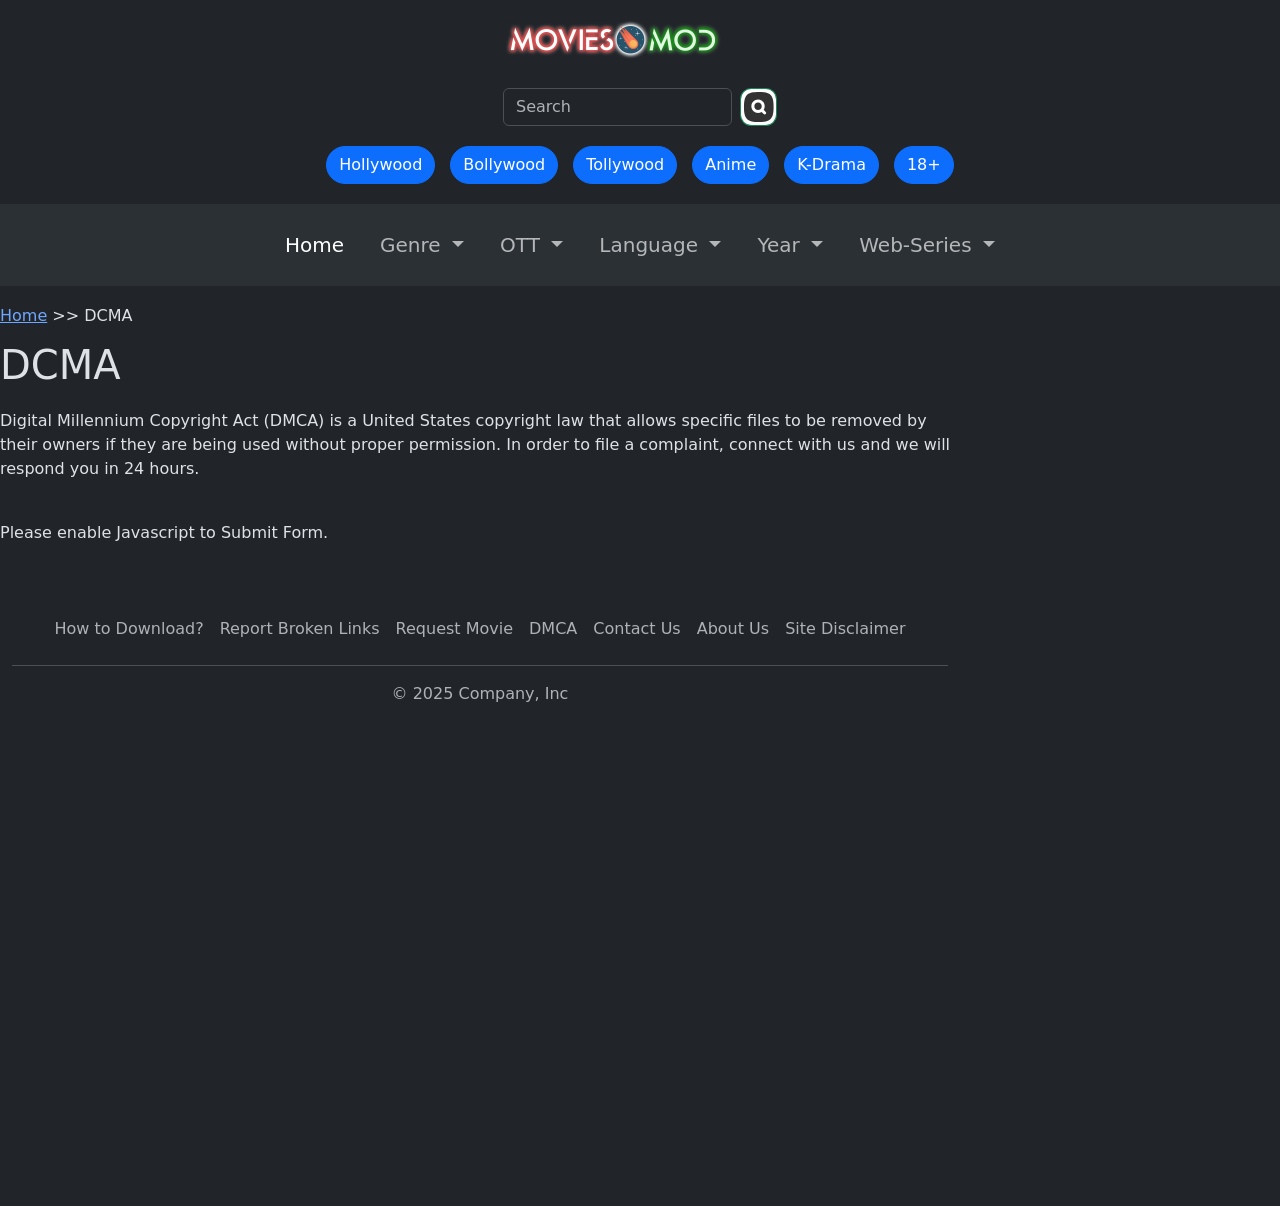
<file: pages/website-details/DCMA.html>
<!DOCTYPE html>
<html lang="en" data-bs-theme="dark">
<head>
    <meta charset="UTF-8">
    <meta name="viewport" content="width=device-width, initial-scale=1.0">
    <title>Document</title>
    <link href="https://cdn.jsdelivr.net/npm/bootstrap@5.3.5/dist/css/bootstrap.min.css" rel="stylesheet" integrity="sha384-SgOJa3DmI69IUzQ2PVdRZhwQ+dy64/BUtbMJw1MZ8t5HZApcHrRKUc4W0kG879m7" crossorigin="anonymous">
    <script src="https://cdn.jsdelivr.net/npm/bootstrap@5.3.5/dist/js/bootstrap.bundle.min.js" integrity="sha384-k6d4wzSIapyDyv1kpU366/PK5hCdSbCRGRCMv+eplOQJWyd1fbcAu9OCUj5zNLiq" crossorigin="anonymous"></script>
    <link rel="stylesheet" href="../../style.css">
</head>
<body class="dcma">
    <section>
        <div class="justify-content-center" style="display: flex;">
            <nav class=" navbar-expand-lg navbar-dark bg-dark" aria-label="Offcanvas navbar large">
                <div class="container-fluid justify-content-center">
                  <a class="navbar-brand" href="#"><img class="mt-3" src="../../assests/images/logo.png" /></a>
                  <button class="navbar-toggler" type="button" data-bs-toggle="offcanvas" data-bs-target="#offcanvasNavbar2" aria-controls="offcanvasNavbar2" aria-label="Toggle navigation">
                  </button>
                  <div class="text-bg-dark" tabindex="-1" id="offcanvasNavbar2" aria-labelledby="offcanvasNavbar2Label">
                    <div class="offcanvas-body">
                        <form class="d-flex mt-lg-0" role="search">
                            <input class="form-control me-2 mt-4" type="search" placeholder="Search" aria-label="Search">
                            <button class="btn btn-outline-success search mt-4" type="submit"></button>
                        </form>
                        </div>
                    </div>
                </div>
            </nav>
        </div>
        <div class="flex-container">
            <button class="b1 btn btn-primary rounded-pill" type="button">Hollywood</button>
            <button class="b2 btn btn-primary rounded-pill" type="button">Bollywood</button>
            <button class="b1 btn btn-primary rounded-pill" type="button">Tollywood</button>
            <button class="b2 btn btn-primary rounded-pill" type="button">Anime</button>
            <button class="b1 btn btn-primary rounded-pill" type="button">K-Drama</button>
            <button class="b2 btn btn-primary rounded-pill" type="button">18+</button>
          </div>
        </section>


    <section>
        <div>
            <nav class="navbar navbar-expand-md bg-body-tertiary" aria-label="Light offcanvas navbar">
                <div class="container-fluid">
                  <a class="navbar-brand" href="#"></a>
                  <button class="navbar-toggler" type="button" data-bs-toggle="offcanvas" data-bs-target="#offcanvasNavbarLight" aria-controls="offcanvasNavbarLight" aria-label="Toggle navigation">
                    <span class="navbar-toggler-icon"></span>
                  </button>
                  <div class="offcanvas offcanvas-end" tabindex="-1" id="offcanvasNavbarLight" aria-labelledby="offcanvasNavbarLightLabel">
                    <div class="offcanvas-header">
                      <h5 class="offcanvas-title" id="offcanvasNavbarLightLabel">Menu</h5>
                      <button type="button" class="btn-close" data-bs-dismiss="offcanvas" aria-label="Close"></button>
                    </div>
                    <div class="offcanvas-body">
                        <!-- Dropdown menu -->
                        <ul class="navbar-nav justify-content-center flex-grow-1 pe-3 dropdownmemu">
                            <li class="nav-item ju ">
                                <a class="nav-link active catdd" aria-current="page" href="../../index.html">Home</a>
                            </li>
                            <li class="nav-item dropdown">
                                <a class="nav-link dropdown-toggle catdd" href="#" role="button" data-bs-toggle="dropdown" aria-expanded="false">
                                    Genre
                                </a>
                                <ul class="dropdown-menu">
                                    <li><a class="dropdown-item" href="#">Action</a></li>
                                    <li><a class="dropdown-item" href="#">Another action</a></li>
                                    <li><a class="dropdown-item" href="#">Something else here</a></li>
                                </ul>
                            </li>
                            <li class="nav-item dropdown">
                                <a class="nav-link dropdown-toggle catdd" href="#" role="button" data-bs-toggle="dropdown" aria-expanded="false">
                            OTT
                                </a>
                                <ul class="dropdown-menu">
                                    <li><a class="dropdown-item" href="#">Action</a></li>
                                    <li><a class="dropdown-item" href="#">Another action</a></li>
                                    <li><a class="dropdown-item" href="#">Something else here</a></li>
                                </ul>
                            </li>
                            <li class="nav-item dropdown">
                                <a class="nav-link dropdown-toggle catdd" href="#" role="button" data-bs-toggle="dropdown" aria-expanded="false">
                              Language
                                </a>
                                <ul class="dropdown-menu">
                                    <li><a class="dropdown-item" href="#">Action</a></li>
                                    <li><a class="dropdown-item" href="#">Another action</a></li>
                                    <li><a class="dropdown-item" href="#">Something else here</a></li>
                                </ul>
                            </li>
                            <li class="nav-item dropdown">
                                <a class="nav-link dropdown-toggle catdd" href="#" role="button" data-bs-toggle="dropdown" aria-expanded="false">
                              Year
                                </a>
                                <ul class="dropdown-menu">
                                    <li><a class="dropdown-item" href="#">Action</a></li>
                                    <li><a class="dropdown-item" href="#">Another action</a></li>
                                    <li><a class="dropdown-item" href="#">Something else here</a></li>
                                </ul>
                            </li>
                            <li class="nav-item dropdown">
                                <a class="nav-link dropdown-toggle catdd" href="#" role="button" data-bs-toggle="dropdown" aria-expanded="false">
                              Web-Series
                                </a>
                                <ul class="dropdown-menu">
                                    <li><a class="dropdown-item" href="#">Action</a></li>
                                    <li><a class="dropdown-item" href="#">Another action</a></li>
                                    <li><a class="dropdown-item" href="#">Something else here</a></li>
                                </ul>
                            </li>
                        </ul>
                    </div>
                  </div>
                </div>
              </nav>
              
        </div>
    </section>

    <section>
        <div class="content_box w-75">
            <div class="how-to-download">
                <div class="path">
                    <h6><a href="../../index.html">Home</a> >> DCMA</h6>
                </div>
                <div class="hh1 mt-3">
                    <h1>DCMA</h1>
                </div>
                <div >
                    <p>Digital Millennium Copyright Act (DMCA) is a United States copyright law that allows specific files to be removed by their owners if they are being used without proper permission. In order to file a complaint, connect with us and we will respond you in 24 hours.</p>
                    <br>
                    <p>Please enable Javascript to Submit Form.</p>
                </div>
            <div>
                    
                </div>
            </div>

              <div class="container footer ftt">
                <footer class="py-3 my-5 justify-content-start">
                  <ul class="nav justify-content-center border-bottom pb-3 mb-3">
                    <li class="nav-item"><a href="./how_to_download.html" class="nav-link px-2 text-body-secondary">How to Download?</a></li>
                    <li class="nav-item"><a href="./report_bl.html" class="nav-link px-2 text-body-secondary">Report Broken Links</a></li>
                    <li class="nav-item"><a href="./request_us.html" class="nav-link px-2 text-body-secondary">Request Movie</a></li>
                    <li class="nav-item"><a href="./DCMA.html" class="nav-link px-2 text-body-secondary">DMCA</a></li>
                    <li class="nav-item"><a href="./Contact_Us.html" class="nav-link px-2 text-body-secondary">Contact Us</a></li>
                    <li class="nav-item"><a href="./about_us.html" class="nav-link px-2 text-body-secondary">About Us</a></li>
                    <li class="nav-item"><a href="./site_disclaimer.html" class="nav-link px-2 text-body-secondary">Site Disclaimer </a></li>
                  </ul>
                  <p class="text-center text-body-secondary">© 2025 Company, Inc</p>
                </footer>
              </div>
        </div>
    </section>
</body>
</html>
</file>
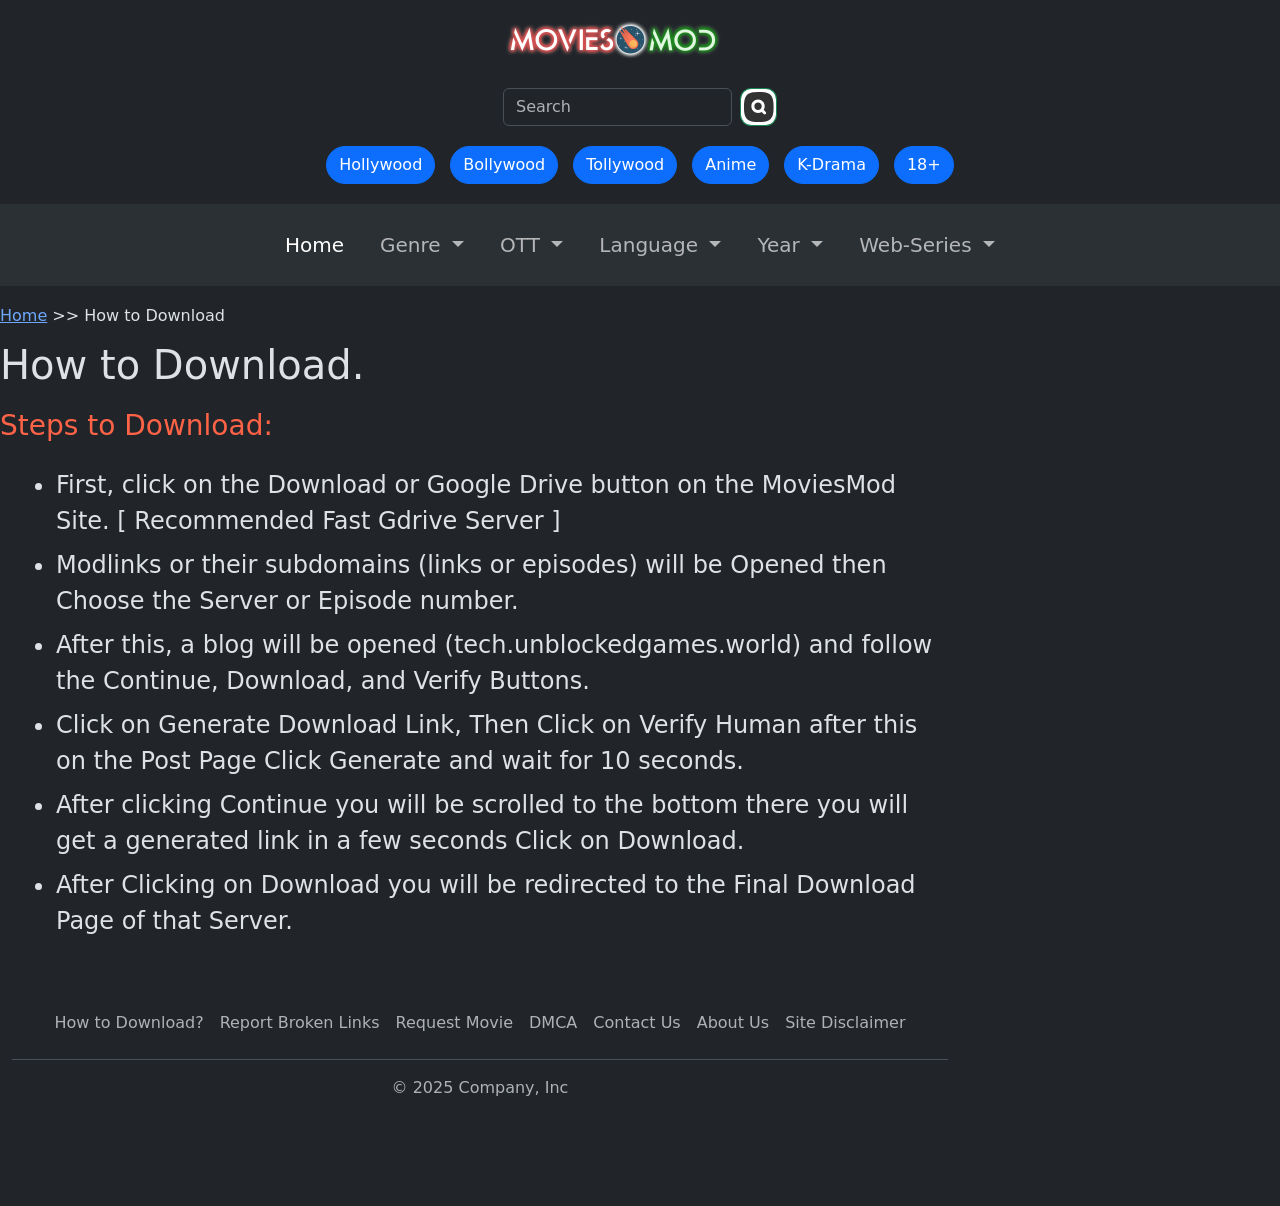
<file: pages/website-details/how_to_download.html>
<!DOCTYPE html>
<html lang="en" data-bs-theme="dark">
<head>
    <meta charset="UTF-8">
    <meta name="viewport" content="width=device-width, initial-scale=1.0">
    <title>Document</title>
    <link href="https://cdn.jsdelivr.net/npm/bootstrap@5.3.5/dist/css/bootstrap.min.css" rel="stylesheet" integrity="sha384-SgOJa3DmI69IUzQ2PVdRZhwQ+dy64/BUtbMJw1MZ8t5HZApcHrRKUc4W0kG879m7" crossorigin="anonymous">
    <script src="https://cdn.jsdelivr.net/npm/bootstrap@5.3.5/dist/js/bootstrap.bundle.min.js" integrity="sha384-k6d4wzSIapyDyv1kpU366/PK5hCdSbCRGRCMv+eplOQJWyd1fbcAu9OCUj5zNLiq" crossorigin="anonymous"></script>
    <link rel="stylesheet" href="../../style.css">
</head>
<body class="bodyy">
    <section>
        <div class="justify-content-center" style="display: flex;">
            <nav class=" navbar-expand-lg navbar-dark bg-dark" aria-label="Offcanvas navbar large">
                <div class="container-fluid justify-content-center">
                  <a class="navbar-brand" href="#"><img class="mt-3" src="../../assests/images/logo.png" /></a>
                  <button class="navbar-toggler" type="button" data-bs-toggle="offcanvas" data-bs-target="#offcanvasNavbar2" aria-controls="offcanvasNavbar2" aria-label="Toggle navigation">
                  </button>
                  <div class="text-bg-dark" tabindex="-1" id="offcanvasNavbar2" aria-labelledby="offcanvasNavbar2Label">
                    <div class="offcanvas-body">
                      <form class="d-flex mt-lg-0" role="search">
                        <input class="form-control me-2 mt-4" type="search" placeholder="Search" aria-label="Search">
                        <button class="btn btn-outline-success search mt-4" type="submit"></button>
                      </form>
                    </div>
                  </div>
                </div>
              </nav>
        </div>
        <div class="flex-container">
            <button class="b1 btn btn-primary rounded-pill" type="button">Hollywood</button>
            <button class="b2 btn btn-primary rounded-pill" type="button">Bollywood</button>
            <button class="b1 btn btn-primary rounded-pill" type="button">Tollywood</button>
            <button class="b2 btn btn-primary rounded-pill" type="button">Anime</button>
            <button class="b1 btn btn-primary rounded-pill" type="button">K-Drama</button>
            <button class="b2 btn btn-primary rounded-pill" type="button">18+</button>
          </div>
        </section>


    <section>
        <div>
            <nav class="navbar navbar-expand-md bg-body-tertiary" aria-label="Light offcanvas navbar">
                <div class="container-fluid">
                  <a class="navbar-brand" href="#"></a>
                  <button class="navbar-toggler" type="button" data-bs-toggle="offcanvas" data-bs-target="#offcanvasNavbarLight" aria-controls="offcanvasNavbarLight" aria-label="Toggle navigation">
                    <span class="navbar-toggler-icon"></span>
                  </button>
                  <div class="offcanvas offcanvas-end" tabindex="-1" id="offcanvasNavbarLight" aria-labelledby="offcanvasNavbarLightLabel">
                    <div class="offcanvas-header">
                      <h5 class="offcanvas-title" id="offcanvasNavbarLightLabel">Menu</h5>
                      <button type="button" class="btn-close" data-bs-dismiss="offcanvas" aria-label="Close"></button>
                    </div>
                    <div class="offcanvas-body">
                        <!-- Dropdown menu -->
                        <ul class="navbar-nav justify-content-center flex-grow-1 pe-3 dropdownmemu">
                            <li class="nav-item ju ">
                                <a class="nav-link active catdd" aria-current="page" href="../../index.html">Home</a>
                            </li>
                            <li class="nav-item dropdown">
                                <a class="nav-link dropdown-toggle catdd" href="#" role="button" data-bs-toggle="dropdown" aria-expanded="false">
                                    Genre
                                </a>
                                <ul class="dropdown-menu">
                                    <li><a class="dropdown-item" href="#">Action</a></li>
                                    <li><a class="dropdown-item" href="#">Another action</a></li>
                                    <li><a class="dropdown-item" href="#">Something else here</a></li>
                                </ul>
                            </li>
                            <li class="nav-item dropdown">
                                <a class="nav-link dropdown-toggle catdd" href="#" role="button" data-bs-toggle="dropdown" aria-expanded="false">
                            OTT
                                </a>
                                <ul class="dropdown-menu">
                                    <li><a class="dropdown-item" href="#">Action</a></li>
                                    <li><a class="dropdown-item" href="#">Another action</a></li>
                                    <li><a class="dropdown-item" href="#">Something else here</a></li>
                                </ul>
                            </li>
                            <li class="nav-item dropdown">
                                <a class="nav-link dropdown-toggle catdd" href="#" role="button" data-bs-toggle="dropdown" aria-expanded="false">
                              Language
                                </a>
                                <ul class="dropdown-menu">
                                    <li><a class="dropdown-item" href="#">Action</a></li>
                                    <li><a class="dropdown-item" href="#">Another action</a></li>
                                    <li><a class="dropdown-item" href="#">Something else here</a></li>
                                </ul>
                            </li>
                            <li class="nav-item dropdown">
                                <a class="nav-link dropdown-toggle catdd" href="#" role="button" data-bs-toggle="dropdown" aria-expanded="false">
                              Year
                                </a>
                                <ul class="dropdown-menu">
                                    <li><a class="dropdown-item" href="#">Action</a></li>
                                    <li><a class="dropdown-item" href="#">Another action</a></li>
                                    <li><a class="dropdown-item" href="#">Something else here</a></li>
                                </ul>
                            </li>
                            <li class="nav-item dropdown">
                                <a class="nav-link dropdown-toggle catdd" href="#" role="button" data-bs-toggle="dropdown" aria-expanded="false">
                              Web-Series
                                </a>
                                <ul class="dropdown-menu">
                                    <li><a class="dropdown-item" href="#">Action</a></li>
                                    <li><a class="dropdown-item" href="#">Another action</a></li>
                                    <li><a class="dropdown-item" href="#">Something else here</a></li>
                                </ul>
                            </li>
                        </ul>
                    </div>
                  </div>
                </div>
              </nav>
              
        </div>
    </section>

    <section>
        <div class="content_box w-75">
            <div class="how-to-download">
                <div class="path">
                    <h6><a href="../../index.html">Home</a> >> How to Download</h6>
                </div>
                <div class="hh1 mt-3">
                    <h1>How to Download.</h1>
                </div>
                <div class="hh">
                    <h3>Steps to Download:</h3>
                </div>
                <div>
                    <ul class="m-3 mt-4">
                        <li class="m-2 fs-4">First, click on the Download or Google Drive button on the MoviesMod Site. [ Recommended Fast Gdrive Server ]</li>
                        <li class="m-2 fs-4">Modlinks or their subdomains (links or episodes) will be Opened then Choose the Server or Episode number.</li>
                        <li class="m-2 fs-4">After this, a blog will be opened (tech.unblockedgames.world) and follow the Continue, Download, and Verify Buttons.</li>
                        <li class="m-2 fs-4">Click on Generate Download Link, Then Click on Verify Human after this on the Post Page Click Generate and wait for 10 seconds.</li>
                        <li class="m-2 fs-4">After clicking Continue you will be scrolled to the bottom there you will get a generated link in a few seconds Click on Download.</li>
                        <li class="m-2 fs-4">After Clicking on Download you will be redirected to the Final Download Page of that Server.</li>
                    </ul>
                </div>
            </div>

              <div class="container footer ftt">
                <footer class="py-3 my-5 justify-content-start">
                  <ul class="nav justify-content-center border-bottom pb-3 mb-3">
                    <li class="nav-item"><a href="./how_to_download.html" class="nav-link px-2 text-body-secondary">How to Download?</a></li>
                    <li class="nav-item"><a href="./report_bl.html" class="nav-link px-2 text-body-secondary">Report Broken Links</a></li>
                    <li class="nav-item"><a href="./request_us.html" class="nav-link px-2 text-body-secondary">Request Movie</a></li>
                    <li class="nav-item"><a href="./DCMA.html" class="nav-link px-2 text-body-secondary">DMCA</a></li>
                    <li class="nav-item"><a href="./Contact_Us.html" class="nav-link px-2 text-body-secondary">Contact Us</a></li>
                    <li class="nav-item"><a href="./about_us.html" class="nav-link px-2 text-body-secondary">About Us</a></li>
                    <li class="nav-item"><a href="./site_disclaimer.html" class="nav-link px-2 text-body-secondary">Site Disclaimer </a></li>
                  </ul>
                  <p class="text-center text-body-secondary">© 2025 Company, Inc</p>
                </footer>
              </div>
        </div>
    </section>
</body>
</html>
</file>
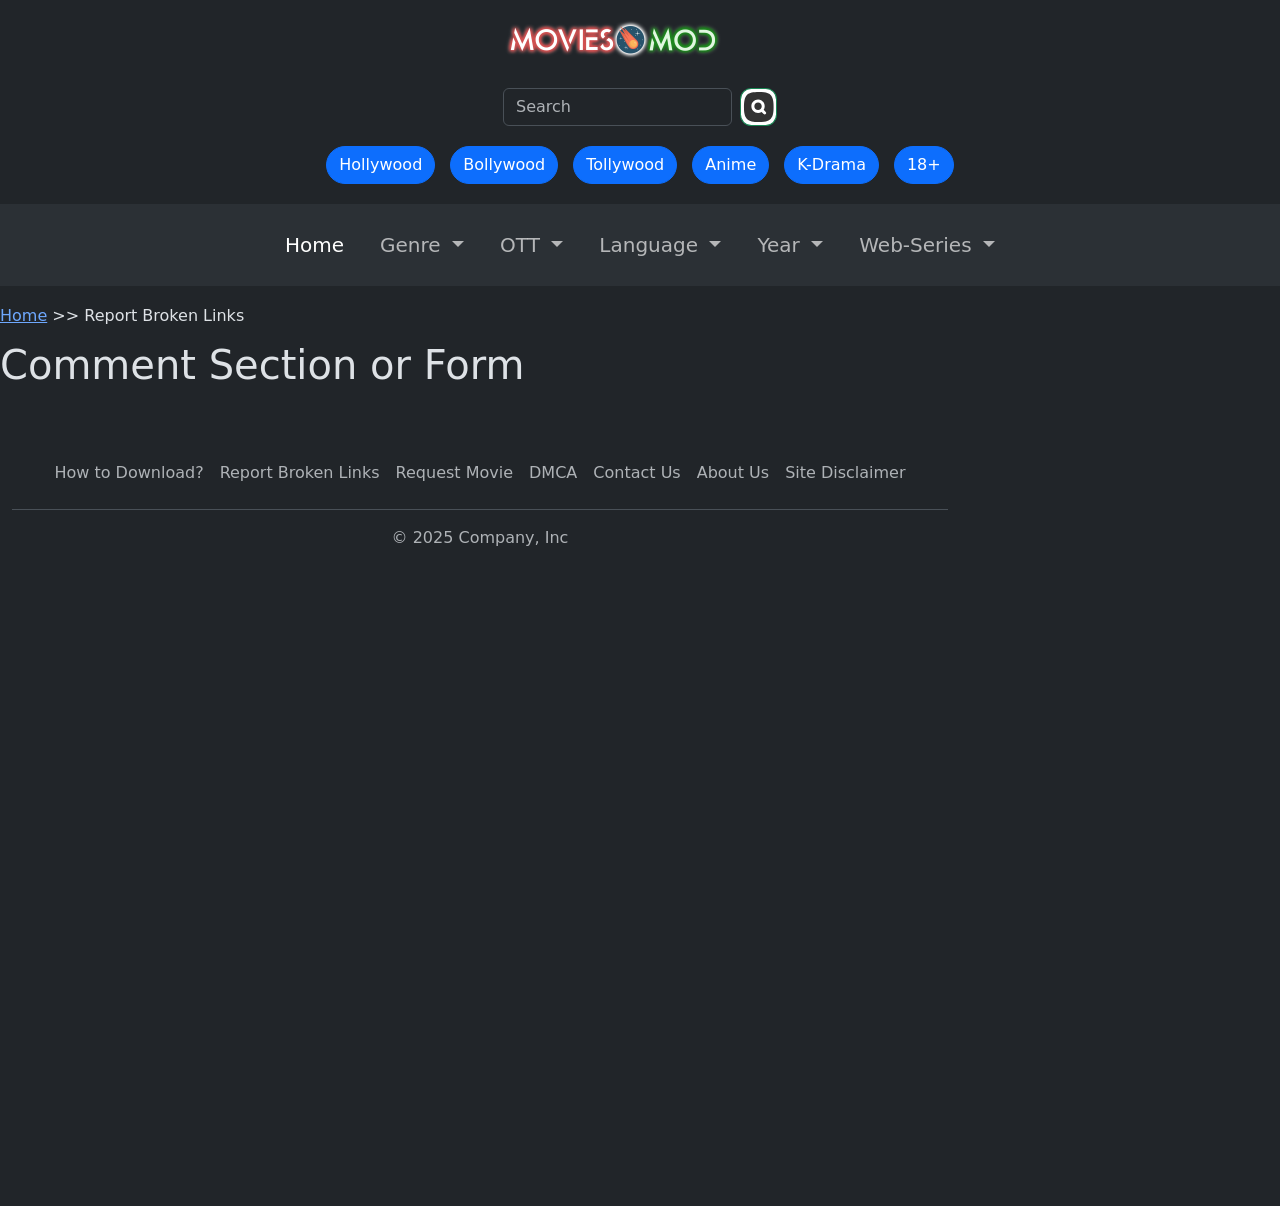
<file: pages/website-details/report_bl.html>
<!DOCTYPE html>
<html lang="en" data-bs-theme="dark">
<head>
    <meta charset="UTF-8">
    <meta name="viewport" content="width=device-width, initial-scale=1.0">
    <title>Document</title>
    <link href="https://cdn.jsdelivr.net/npm/bootstrap@5.3.5/dist/css/bootstrap.min.css" rel="stylesheet" integrity="sha384-SgOJa3DmI69IUzQ2PVdRZhwQ+dy64/BUtbMJw1MZ8t5HZApcHrRKUc4W0kG879m7" crossorigin="anonymous">
    <script src="https://cdn.jsdelivr.net/npm/bootstrap@5.3.5/dist/js/bootstrap.bundle.min.js" integrity="sha384-k6d4wzSIapyDyv1kpU366/PK5hCdSbCRGRCMv+eplOQJWyd1fbcAu9OCUj5zNLiq" crossorigin="anonymous"></script>
    <link rel="stylesheet" href="../../style.css">
</head>
<body class="bodyy">
    <section>
        <div class="justify-content-center" style="display: flex;">
            <nav class=" navbar-expand-lg navbar-dark bg-dark" aria-label="Offcanvas navbar large">
                <div class="container-fluid justify-content-center">
                  <a class="navbar-brand" href="#"><img class="mt-3" src="../../assests/images/logo.png" /></a>
                  <button class="navbar-toggler" type="button" data-bs-toggle="offcanvas" data-bs-target="#offcanvasNavbar2" aria-controls="offcanvasNavbar2" aria-label="Toggle navigation">
                  </button>
                  <div class="text-bg-dark" tabindex="-1" id="offcanvasNavbar2" aria-labelledby="offcanvasNavbar2Label">
                    <div class="offcanvas-body">
                      <form class="d-flex mt-lg-0" role="search">
                        <input class="form-control me-2 mt-4" type="search" placeholder="Search" aria-label="Search">
                        <button class="btn btn-outline-success search mt-4" type="submit"></button>
                      </form>
                    </div>
                  </div>
                </div>
              </nav>
        </div>
        <div class="flex-container">
            <button class="b1 btn btn-primary rounded-pill" type="button">Hollywood</button>
            <button class="b2 btn btn-primary rounded-pill" type="button">Bollywood</button>
            <button class="b1 btn btn-primary rounded-pill" type="button">Tollywood</button>
            <button class="b2 btn btn-primary rounded-pill" type="button">Anime</button>
            <button class="b1 btn btn-primary rounded-pill" type="button">K-Drama</button>
            <button class="b2 btn btn-primary rounded-pill" type="button">18+</button>
          </div>
        </section>


    <section>
        <div>
            <nav class="navbar navbar-expand-md bg-body-tertiary" aria-label="Light offcanvas navbar">
                <div class="container-fluid">
                  <a class="navbar-brand" href="#"></a>
                  <button class="navbar-toggler" type="button" data-bs-toggle="offcanvas" data-bs-target="#offcanvasNavbarLight" aria-controls="offcanvasNavbarLight" aria-label="Toggle navigation">
                    <span class="navbar-toggler-icon"></span>
                  </button>
                  <div class="offcanvas offcanvas-end" tabindex="-1" id="offcanvasNavbarLight" aria-labelledby="offcanvasNavbarLightLabel">
                    <div class="offcanvas-header">
                      <h5 class="offcanvas-title" id="offcanvasNavbarLightLabel">Menu</h5>
                      <button type="button" class="btn-close" data-bs-dismiss="offcanvas" aria-label="Close"></button>
                    </div>
                    <div class="offcanvas-body">
                        <!-- Dropdown menu -->
                        <ul class="navbar-nav justify-content-center flex-grow-1 pe-3 dropdownmemu">
                            <li class="nav-item ju ">
                                <a class="nav-link active catdd" aria-current="page" href="../../index.html">Home</a>
                            </li>
                            <li class="nav-item dropdown">
                                <a class="nav-link dropdown-toggle catdd" href="#" role="button" data-bs-toggle="dropdown" aria-expanded="false">
                                    Genre
                                </a>
                                <ul class="dropdown-menu">
                                    <li><a class="dropdown-item" href="#">Action</a></li>
                                    <li><a class="dropdown-item" href="#">Another action</a></li>
                                    <li><a class="dropdown-item" href="#">Something else here</a></li>
                                </ul>
                            </li>
                            <li class="nav-item dropdown">
                                <a class="nav-link dropdown-toggle catdd" href="#" role="button" data-bs-toggle="dropdown" aria-expanded="false">
                            OTT
                                </a>
                                <ul class="dropdown-menu">
                                    <li><a class="dropdown-item" href="#">Action</a></li>
                                    <li><a class="dropdown-item" href="#">Another action</a></li>
                                    <li><a class="dropdown-item" href="#">Something else here</a></li>
                                </ul>
                            </li>
                            <li class="nav-item dropdown">
                                <a class="nav-link dropdown-toggle catdd" href="#" role="button" data-bs-toggle="dropdown" aria-expanded="false">
                              Language
                                </a>
                                <ul class="dropdown-menu">
                                    <li><a class="dropdown-item" href="#">Action</a></li>
                                    <li><a class="dropdown-item" href="#">Another action</a></li>
                                    <li><a class="dropdown-item" href="#">Something else here</a></li>
                                </ul>
                            </li>
                            <li class="nav-item dropdown">
                                <a class="nav-link dropdown-toggle catdd" href="#" role="button" data-bs-toggle="dropdown" aria-expanded="false">
                              Year
                                </a>
                                <ul class="dropdown-menu">
                                    <li><a class="dropdown-item" href="#">Action</a></li>
                                    <li><a class="dropdown-item" href="#">Another action</a></li>
                                    <li><a class="dropdown-item" href="#">Something else here</a></li>
                                </ul>
                            </li>
                            <li class="nav-item dropdown">
                                <a class="nav-link dropdown-toggle catdd" href="#" role="button" data-bs-toggle="dropdown" aria-expanded="false">
                              Web-Series
                                </a>
                                <ul class="dropdown-menu">
                                    <li><a class="dropdown-item" href="#">Action</a></li>
                                    <li><a class="dropdown-item" href="#">Another action</a></li>
                                    <li><a class="dropdown-item" href="#">Something else here</a></li>
                                </ul>
                            </li>
                        </ul>
                    </div>
                  </div>
                </div>
              </nav>
              
        </div>
    </section>

    <section>
        <div class="content_box w-75">

          <div class="request-us">
            <div class="path">
                <h6><a href="../../index.html">Home</a> >> Report Broken Links</h6>
            </div>
            <div class="hh1 mt-3">
                <h1>Comment Section or Form</h1>
            </div>
          <div>
            

              <div class="container footer ftt">
                <footer class="py-3 my-5 justify-content-start">
                  <ul class="nav justify-content-center border-bottom pb-3 mb-3">
                    <li class="nav-item"><a href="./how_to_download.html" class="nav-link px-2 text-body-secondary">How to Download?</a></li>
                    <li class="nav-item"><a href="./report_bl.html" class="nav-link px-2 text-body-secondary">Report Broken Links</a></li>
                    <li class="nav-item"><a href="./request_us.html" class="nav-link px-2 text-body-secondary">Request Movie</a></li>
                    <li class="nav-item"><a href="./DCMA.html" class="nav-link px-2 text-body-secondary">DMCA</a></li>
                    <li class="nav-item"><a href="./Contact_Us.html" class="nav-link px-2 text-body-secondary">Contact Us</a></li>
                    <li class="nav-item"><a href="./about_us.html" class="nav-link px-2 text-body-secondary">About Us</a></li>
                    <li class="nav-item"><a href="./site_disclaimer.html" class="nav-link px-2 text-body-secondary">Site Disclaimer </a></li>
                  </ul>
                  <p class="text-center text-body-secondary">© 2025 Company, Inc</p>
                </footer>
              </div>
        </div>
    </section>
</body>
</html>
</file>
<file: style.css>
.search{
    background-image: url("./assests/svgs/search.svg");
    background-size: cover ;
    width: 40px;
    border-radius: 30%;
}

.flex-container{
    display: flex;
    flex-wrap: wrap;
    justify-content: center;
    align-items: center;
    margin-bottom: 20px;
    gap: 15px;
}

.flex-container >*{

    margin-top: 20px;
}

.catdd {
    margin: 10px;
    font-size: 20px; /* Or any desired font size */
}

.content_box{
    margin-top: 20px;
    width: 75%;
    justify-self: center;
    height: 100vh;
}

.hh1{
    margin-bottom: 20px;
}

.hh{
    color: tomato;
}

.dcma {
    margin: 0;
    padding: 0;
    height: 100%;
    overflow: hidden;
}

.movie-heading{
    margin-left: 5%;
    margin-right: 5%;
}


.move-img{
    align-items: center;
    justify-content: center;
    width: 300px;
    margin-left: 5%;
    margin-right: 1%; 
}

.text-area{
    text-align: center;  
    margin-left: 11.5%; 
    margin-right: 11.5%;
}

/* Rough Work */
</file>
